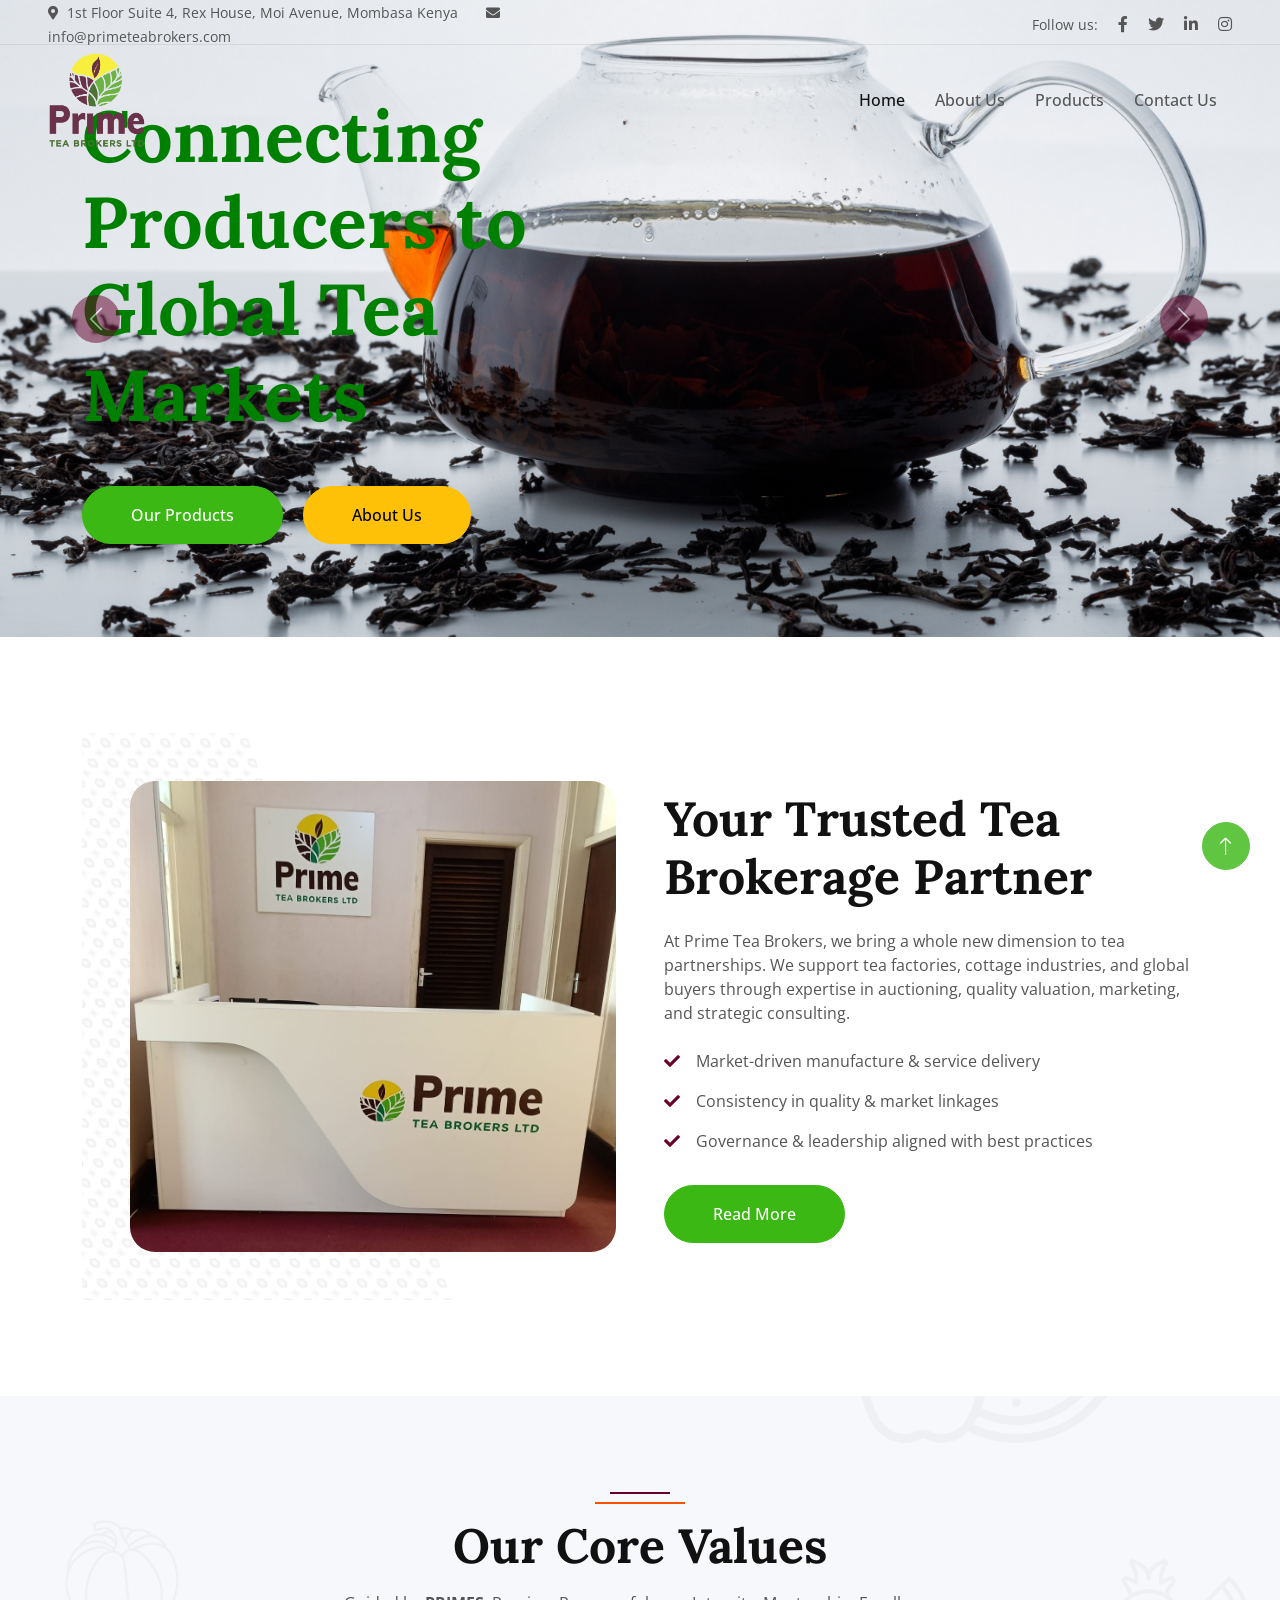
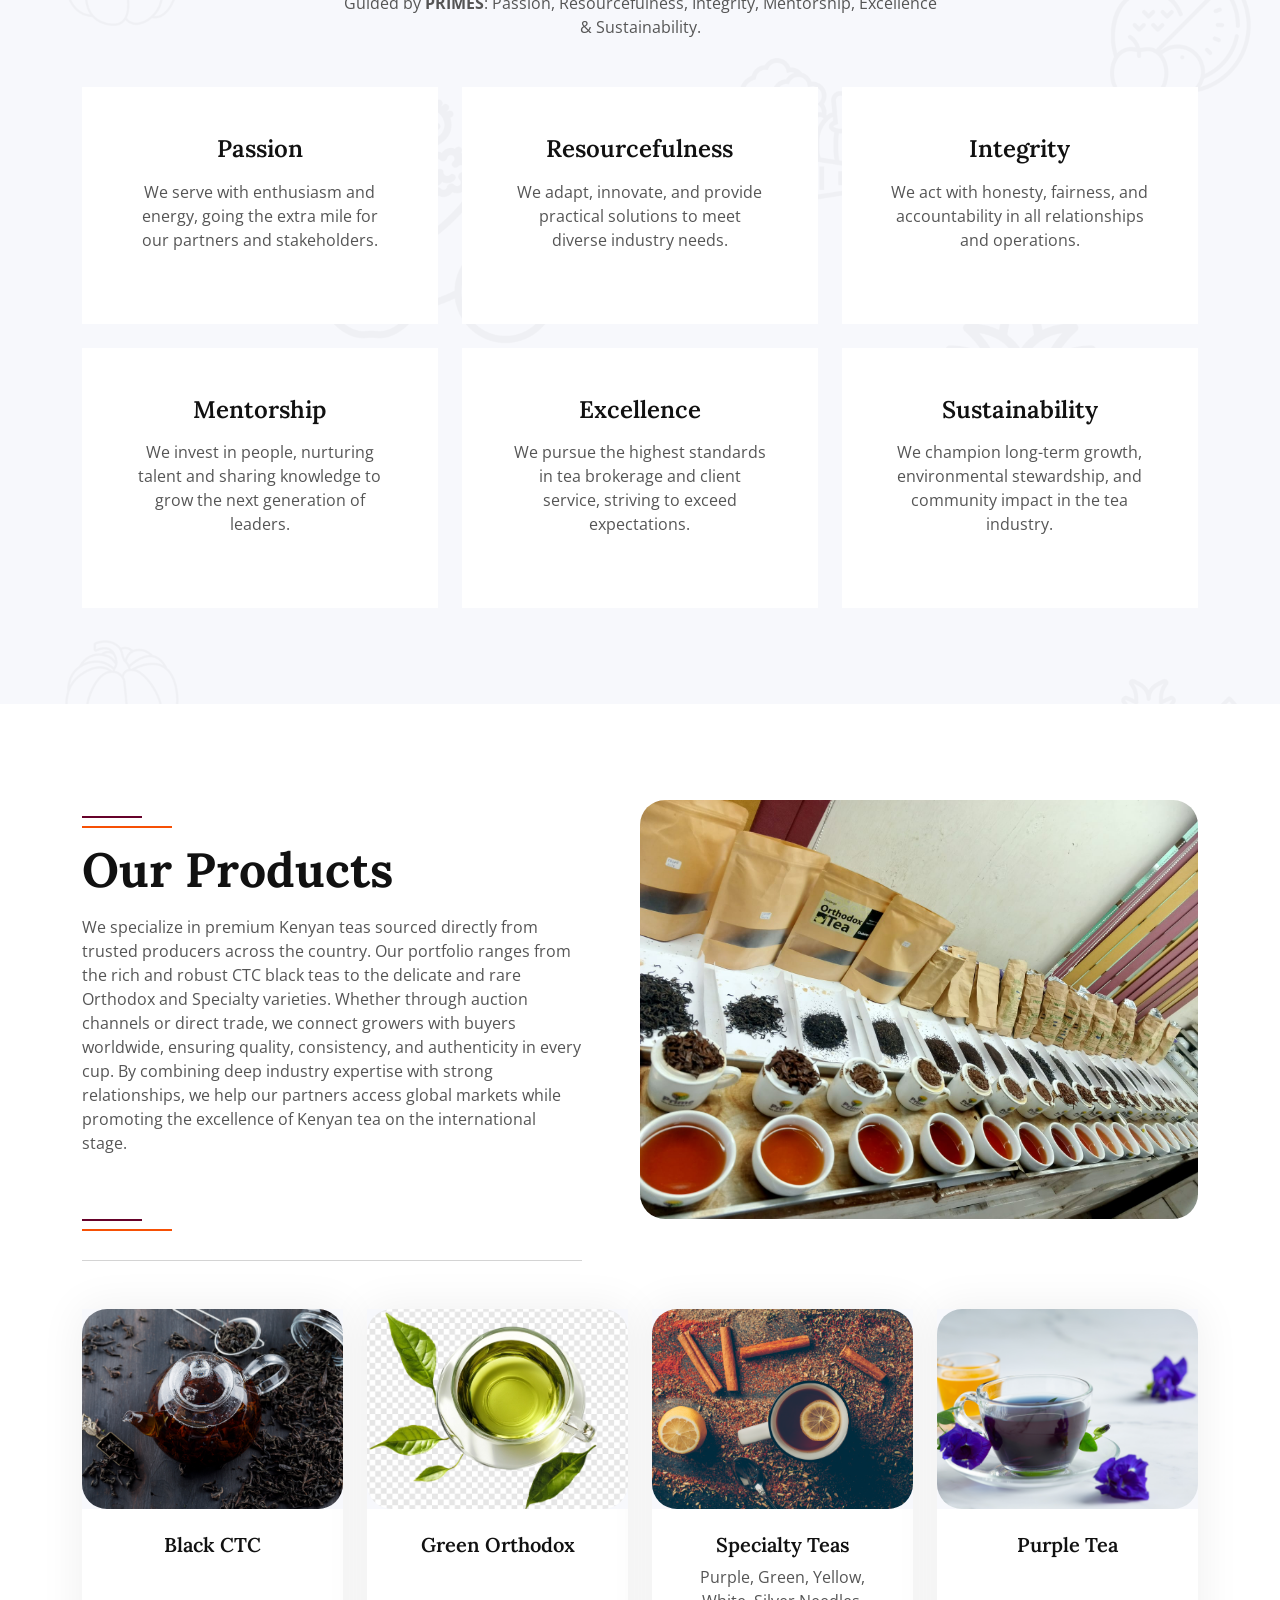
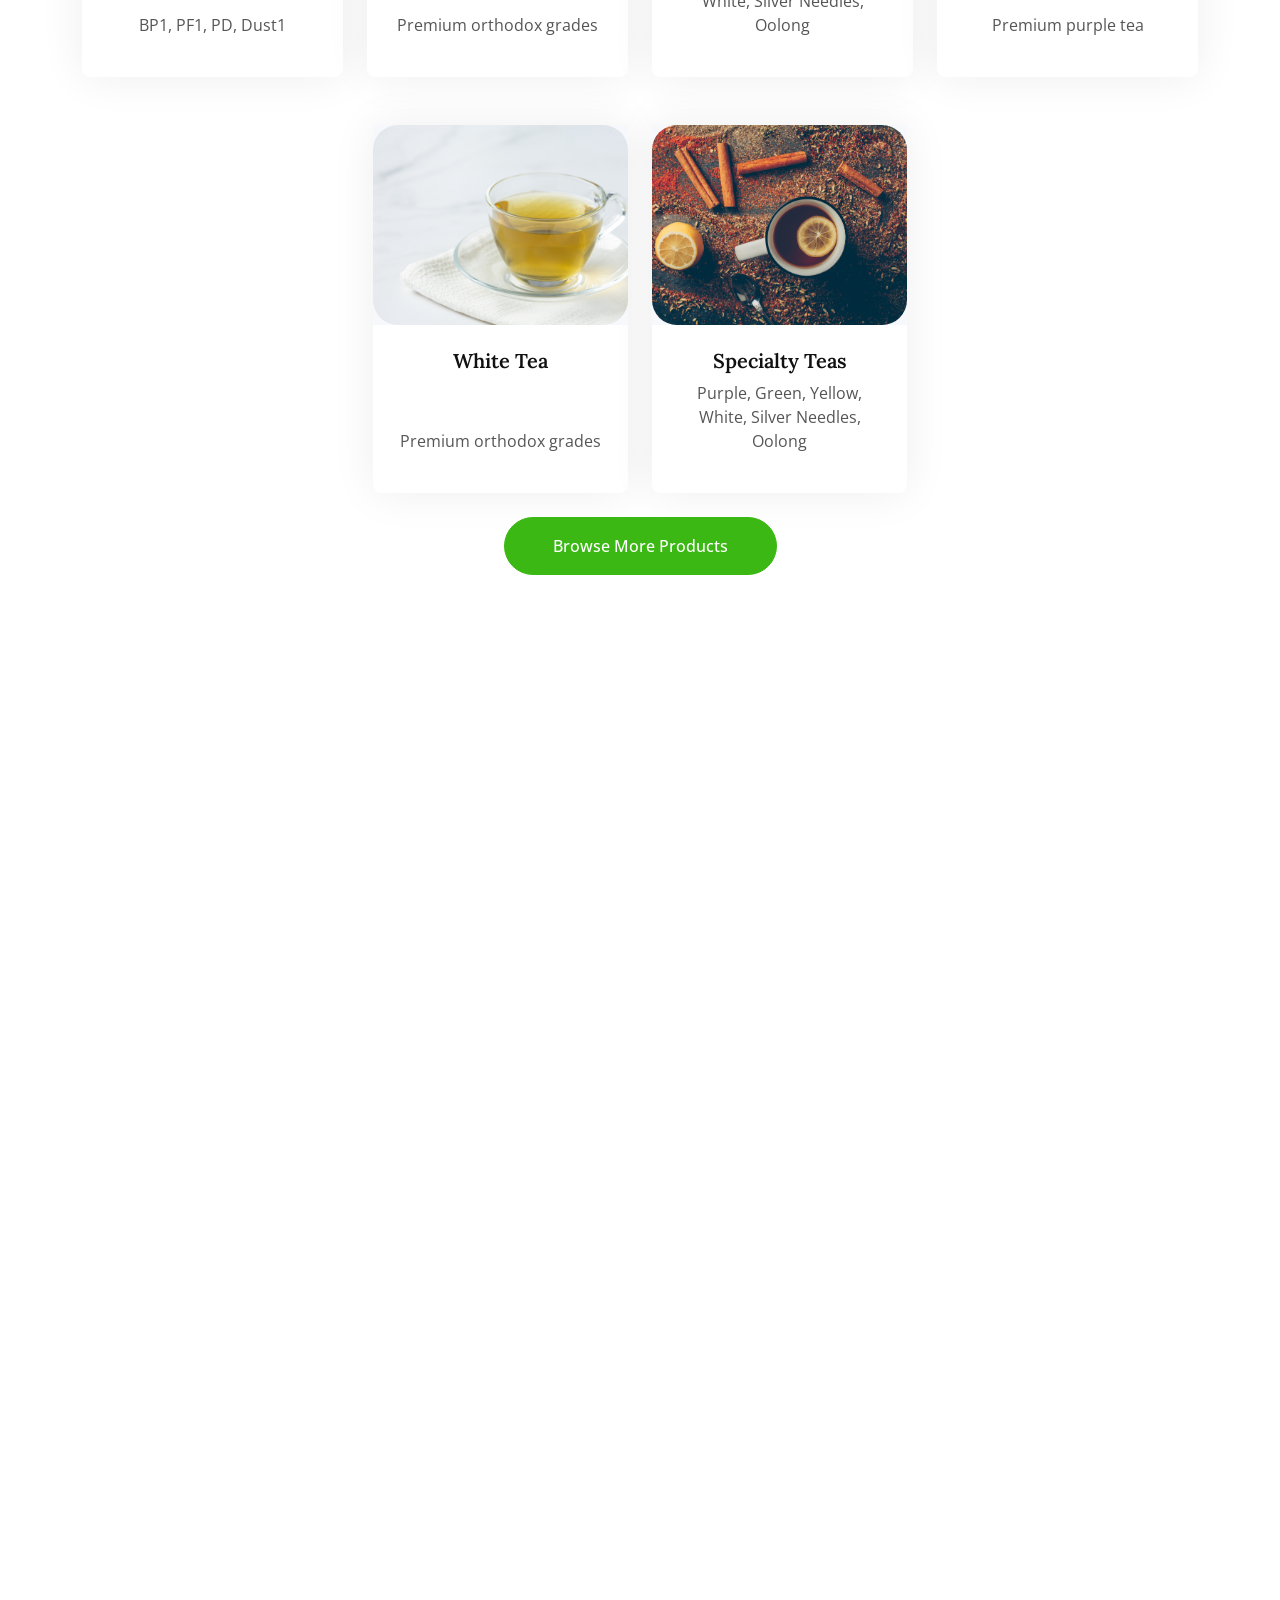
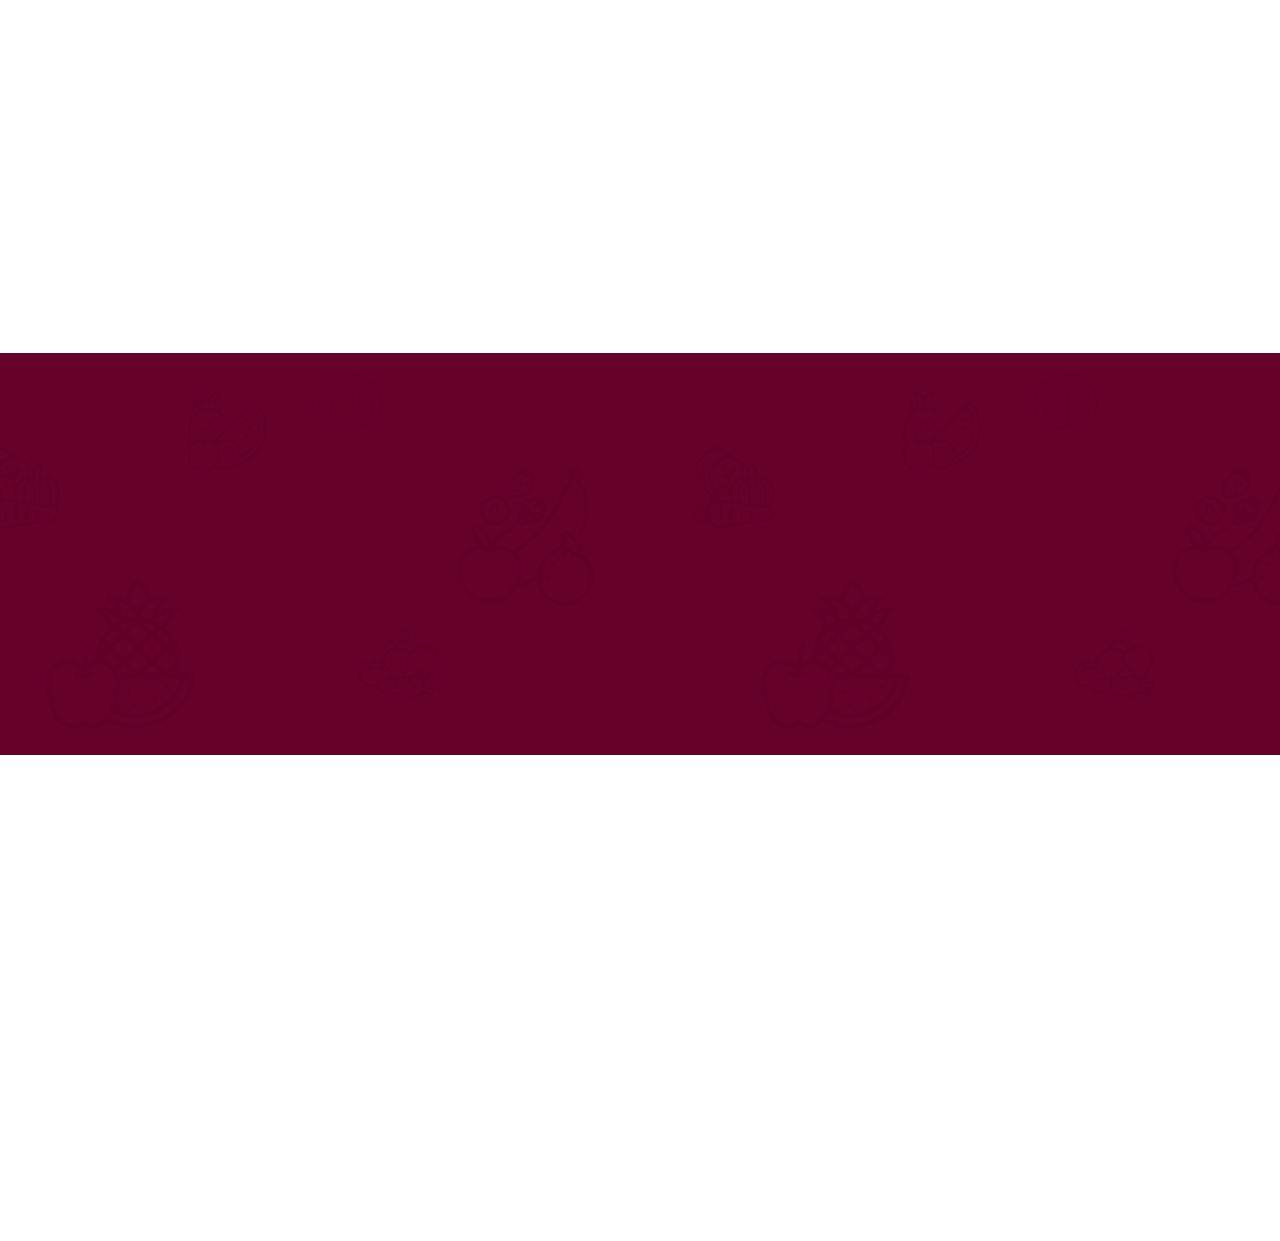
<file: index.html>
<!DOCTYPE html>
<html lang="en">

<head>
    <meta charset="utf-8">
    <title>Prime Tea Brokers Ltd</title>
    <meta content="width=device-width, initial-scale=1.0" name="viewport">
    <meta name="keywords" content="Prime Tea Brokers, Tea Brokerage, Specialty Tea, Kenya Tea, Mombasa Tea Auction">
    <meta name="description"
        content="Prime Tea Brokers Ltd – Exceptional & Innovative Tea Brokerage, Sales & Marketing Services for Black CTC, Orthodox & Specialty Teas.">

    <!-- Favicon -->
    <link href="img/favicon.ico" rel="icon">

    <!-- Google Web Fonts -->
    <link href="https://fonts.googleapis.com/css2?family=Open+Sans:wght@400;500&family=Lora:wght@600;700&display=swap"
        rel="stylesheet">

    <!-- Icon Font Stylesheet -->
    <link href="https://cdnjs.cloudflare.com/ajax/libs/font-awesome/5.10.0/css/all.min.css" rel="stylesheet">
    <link href="https://cdn.jsdelivr.net/npm/bootstrap-icons@1.4.1/font/bootstrap-icons.css" rel="stylesheet">

    <!-- Libraries Stylesheet -->
    <link href="lib/animate/animate.min.css" rel="stylesheet">
    <link href="lib/owlcarousel/assets/owl.carousel.min.css" rel="stylesheet">

    <!-- Bootstrap Stylesheet -->
    <link href="css/bootstrap.min.css" rel="stylesheet">

    <!-- Template Stylesheet -->
    <link href="css/style.css" rel="stylesheet">
</head>

<body>
    <!-- Spinner -->
    <div id="spinner"
        class="show bg-white position-fixed translate-middle w-100 vh-100 top-50 start-50 d-flex align-items-center justify-content-center">
        <div class="spinner-border text-primary" role="status"></div>
    </div>

    <!-- Top Bar -->
    <div class="container-fluid fixed-top px-0 wow fadeIn" data-wow-delay="0.1s">
        <div class="top-bar row gx-0 align-items-center d-none d-lg-flex">
            <div class="col-lg-6 px-5 text-start">
                <small><i class="fa fa-map-marker-alt me-2"></i>1st Floor Suite 4, Rex House, Moi Avenue, Mombasa
                    Kenya</small>
                <small class="ms-4"><i class="fa fa-envelope me-2"></i>info@primeteabrokers.com</small>
            </div>
            <div class="col-lg-6 px-5 text-end">
                <small>Follow us:</small>
                <a class="text-body ms-3" href="#"><i class="fab fa-facebook-f"></i></a>
                <a class="text-body ms-3" href="#"><i class="fab fa-twitter"></i></a>
                <a class="text-body ms-3" href="#"><i class="fab fa-linkedin-in"></i></a>
                <a class="text-body ms-3" href="#"><i class="fab fa-instagram"></i></a>
            </div>
        </div>

        <!-- Navbar -->
        <nav class="navbar navbar-expand-lg navbar-light py-lg-0 px-lg-5 wow fadeIn" data-wow-delay="0.1s">
            <a href="index.html" class="navbar-brand ms-4 ms-lg-0">
                <img src="img/Prime Logo.png" alt="PrimeTea Logo" class="img-fluid" style="height: 100px;">
            </a>
            <button type="button" class="navbar-toggler me-4" data-bs-toggle="collapse"
                data-bs-target="#navbarCollapse">
                <span class="navbar-toggler-icon"></span>
            </button>
            <div class="collapse navbar-collapse" id="navbarCollapse">
                <div class="navbar-nav ms-auto p-4 p-lg-0">
                    <a href="index.html" class="nav-item nav-link active">Home</a>
                    <a href="about.html" class="nav-item nav-link">About Us</a>
                    <a href="product.html" class="nav-item nav-link">Products</a>
                    <a href="contact.html" class="nav-item nav-link">Contact Us</a>
                </div>
            </div>
        </nav>
    </div>

    <!-- Carousel -->
    <div class="container-fluid p-0 mb-5 wow fadeIn" data-wow-delay="0.1s">
        <div id="header-carousel" class="carousel slide" data-bs-ride="carousel">
            <div class="carousel-inner">
                <div class="carousel-item active">
                    <img class="w-100" src="img/carousel-1.jpg?v=2" alt="Image">
                    <div class="carousel-caption">
                        <div class="container">
                            <div class="row justify-content-start">
                                <div class="col-lg-7">
                                    <h1 class="display-2 mb-5 animated slideInDown" style="color: green">Connecting
                                        Producers to Global Tea
                                        Markets</h1>
                                    <a href="product.html" class="btn btn-primary rounded-pill py-sm-3 px-sm-5">Our
                                        Products</a>
                                    <a href="about.html"
                                        class="btn btn-secondary custom-yellow rounded-pill py-sm-3 px-sm-5 ms-3">
                                        About Us
                                    </a>

                                </div>
                            </div>
                        </div>
                    </div>
                </div>
                <div class="carousel-item">
                    <img class="w-100" src="img/carousel-2.jpg?v=2" alt="Image">
                    <div class="carousel-caption">
                        <div class="container">
                            <div class="row justify-content-start">
                                <div class="col-lg-7">
                                    <h1 class="display-2 mb-5 animated slideInDown">Ethical & Innovative Tea Brokerage
                                        Services</h1>

                                    <a href="contact.html"
                                        class="btn btn-secondary rounded-pill py-sm-3 px-sm-5 ms-3">Contact Us</a>
                                </div>
                            </div>
                        </div>
                    </div>
                </div>
            </div>
            <button class="carousel-control-prev" type="button" data-bs-target="#header-carousel" data-bs-slide="prev">
                <span class="carousel-control-prev-icon" aria-hidden="true"></span>
                <span class="visually-hidden">Previous</span>
            </button>
            <button class="carousel-control-next" type="button" data-bs-target="#header-carousel" data-bs-slide="next">
                <span class="carousel-control-next-icon" aria-hidden="true"></span>
                <span class="visually-hidden">Next</span>
            </button>
        </div>
    </div>

    <!-- About -->
    <div class="container-xxl py-5">
        <div class="container">
            <div class="row g-5 align-items-center">
                <div class="col-lg-6 wow fadeIn" data-wow-delay="0.1s">
                    <div class="about-img position-relative overflow-hidden p-5 pe-0">
                        <img class="img-fluid w-100" src="img/about.jpg?v=2" alt="About Prime Tea Brokers"
                            style="border-radius: 25px;">
                    </div>
                </div>
                <div class="col-lg-6 wow fadeIn" data-wow-delay="0.5s">
                    <h1 class="display-5 mb-4">Your Trusted Tea Brokerage Partner</h1>
                    <p class="mb-4">At Prime Tea Brokers, we bring a whole new dimension to tea partnerships. We support
                        tea factories, cottage industries, and global buyers through expertise in auctioning, quality
                        valuation, marketing, and strategic consulting.</p>
                    <p><i class="fa fa-check text-primary me-3"></i>Market-driven manufacture & service delivery</p>
                    <p><i class="fa fa-check text-primary me-3"></i>Consistency in quality & market linkages</p>
                    <p><i class="fa fa-check text-primary me-3"></i>Governance & leadership aligned with best practices
                    </p>
                    <a class="btn btn-primary rounded-pill py-3 px-5 mt-3" href="about.html">Read More</a>
                </div>
            </div>
        </div>
    </div>

    <!-- Features -->
    <div class="container-fluid bg-light bg-icon my-5 py-6">
        <div class="container">
            <div class="section-header text-center mx-auto mb-5 wow fadeInUp" data-wow-delay="0.1s"
                style="max-width: 600px;">
                <h1 class="display-5 mb-3">Our Core Values</h1>
                <p>Guided by <strong>PRIMES</strong>: Passion, Resourcefulness, Integrity, Mentorship, Excellence &
                    Sustainability.</p>
            </div>
            <div class="row g-4">
                <!-- Passion -->
                <div class="col-lg-4 col-md-6 wow fadeInUp" data-wow-delay="0.1s">
                    <div class="bg-white text-center h-100 p-4 p-xl-5">
                        <h4 class="mb-3">Passion</h4>
                        <p class="mb-4">We serve with enthusiasm and energy, going the extra mile for our partners and
                            stakeholders.</p>
                    </div>
                </div>

                <!-- Resourcefulness -->
                <div class="col-lg-4 col-md-6 wow fadeInUp" data-wow-delay="0.2s">
                    <div class="bg-white text-center h-100 p-4 p-xl-5">
                        <h4 class="mb-3">Resourcefulness</h4>
                        <p class="mb-4">We adapt, innovate, and provide practical solutions to meet diverse industry
                            needs.</p>
                    </div>
                </div>

                <!-- Integrity -->
                <div class="col-lg-4 col-md-6 wow fadeInUp" data-wow-delay="0.3s">
                    <div class="bg-white text-center h-100 p-4 p-xl-5">
                        <h4 class="mb-3">Integrity</h4>
                        <p class="mb-4">We act with honesty, fairness, and accountability in all relationships and
                            operations.</p>
                    </div>
                </div>

                <!-- Mentorship -->
                <div class="col-lg-4 col-md-6 wow fadeInUp" data-wow-delay="0.4s">
                    <div class="bg-white text-center h-100 p-4 p-xl-5">
                        <h4 class="mb-3">Mentorship</h4>
                        <p class="mb-4">We invest in people, nurturing talent and sharing knowledge to grow the next
                            generation of leaders.</p>
                    </div>
                </div>

                <!-- Excellence -->
                <div class="col-lg-4 col-md-6 wow fadeInUp" data-wow-delay="0.5s">
                    <div class="bg-white text-center h-100 p-4 p-xl-5">
                        <h4 class="mb-3">Excellence</h4>
                        <p class="mb-4">We pursue the highest standards in tea brokerage and client service, striving to
                            exceed expectations.</p>
                    </div>
                </div>

                <!-- Sustainability -->
                <div class="col-lg-4 col-md-6 wow fadeInUp" data-wow-delay="0.6s">
                    <div class="bg-white text-center h-100 p-4 p-xl-5">
                        <h4 class="mb-3">Sustainability</h4>
                        <p class="mb-4">We champion long-term growth, environmental stewardship, and community impact in
                            the tea industry.</p>
                    </div>
                </div>
            </div>
        </div>
    </div>


    <!-- Products -->
    <div class="container-xxl py-5" id="products">
        <div class="container">
            <div class="row g-0 align-items-center">
                <!-- Left Content -->
                <div class="col-lg-6">
                    <div class="section-header text-start mb-5 wow fadeInUp" data-wow-delay="0.1s"
                        style="max-width: 500px;">
                        <h1 class="display-5 mb-3">Our Products</h1>
                        <p>
                            We specialize in premium Kenyan teas sourced directly from trusted producers across the
                            country.
                            Our portfolio ranges from the rich and robust CTC black teas to the delicate and rare
                            Orthodox
                            and Specialty varieties. Whether through auction channels or direct trade, we connect
                            growers
                            with buyers worldwide, ensuring quality, consistency, and authenticity in every cup.
                            By combining deep industry expertise with strong relationships, we help our partners access
                            global markets while promoting the excellence of Kenyan tea on the international stage.
                        </p>

                    </div>
                </div>

                <!-- Right Full Image -->
                <div class="col-lg-6">
                    <div class="wow fadeInUp" data-wow-delay="0.3s">
                        <img src="img/orthodox-table.jpg?v=2" class="img-fluid w-100 h-100 object-fit-cover"
                            style="border-radius: 25px;" alt="Orthodox Tea Varieties">
                    </div>
                </div>
            </div>

            <div class="row g-0 gx-5 align-items-end">
                <div class="col-lg-6">
                    <div class="section-header text-start mb-5 wow fadeInUp" data-wow-delay="0.1s"
                        style="max-width: 500px;">
                        <hr>
                    </div>
                </div>
            </div>

            <div class="row g-4 justify-content-center">
                <div class="col-xl-3 col-lg-4 col-md-6 wow fadeInUp" data-wow-delay="0.1s">
                    <div class="product-item">
                        <div class="position-relative bg-light overflow-hidden">
                            <img class="img-fluid w-100" src="img/product-1.jpg?v=2" alt="" style="border-radius: 25px;"
                                style="border-radius: 25px;">
                        </div>
                        <div class="text-center p-4">
                            <a class="d-block h5 mb-2" href="">Black CTC</a>
                            <p>BP1, PF1, PD, Dust1</p>
                        </div>
                    </div>
                </div>
                <div class="col-xl-3 col-lg-4 col-md-6 wow fadeInUp" data-wow-delay="0.3s">
                    <div class="product-item">
                        <div class="position-relative bg-light overflow-hidden">
                            <img class="img-fluid w-100" src="img/product-2.jpg?v=2" alt=""
                                style="border-radius: 25px;">
                        </div>
                        <div class="text-center p-4">
                            <a class="d-block h5 mb-2" href="">Green Orthodox</a>
                            <p>Premium orthodox grades</p>
                        </div>
                    </div>
                </div>
                <div class="col-xl-3 col-lg-4 col-md-6 wow fadeInUp" data-wow-delay="0.5s">
                    <div class="product-item">
                        <div class="position-relative bg-light overflow-hidden">
                            <img class="img-fluid w-100" src="img/product-3.jpg?v=2" alt=""
                                style="border-radius: 25px;">
                        </div>
                        <div class="text-center p-4">
                            <a class="d-block h5 mb-2" href="">Specialty Teas</a>
                            <p>Purple, Green, Yellow, White, Silver Needles, Oolong</p>
                        </div>
                    </div>
                </div>
                <div class="col-xl-3 col-lg-4 col-md-6 wow fadeInUp" data-wow-delay="0.1s">
                    <div class="product-item">
                        <div class="position-relative bg-light overflow-hidden">
                            <img class="img-fluid w-100" src="img/cup-butterfly-pea-flower-tea-with-honey-table.jpg?v=2"
                                alt="" style="border-radius: 25px;">
                        </div>
                        <div class="text-center p-4">
                            <a class="d-block h5 mb-2" href="">Purple Tea</a>
                            <p>Premium purple tea</p>
                        </div>
                    </div>
                </div>
                <div class="row g-4 justify-content-center">

                    <div class="col-xl-3 col-lg-4 col-md-6 wow fadeInUp" data-wow-delay="0.3s">
                        <div class="product-item">
                            <div class="position-relative bg-light overflow-hidden">
                                <img class="img-fluid w-100" src="img/white-tea.jpg?v=2" alt=""
                                    style="border-radius: 25px;">
                            </div>
                            <div class="text-center p-4">
                                <a class="d-block h5 mb-2" href="">White Tea</a>
                                <p>Premium orthodox grades</p>
                            </div>
                        </div>
                    </div>
                    <div class="col-xl-3 col-lg-4 col-md-6 wow fadeInUp" data-wow-delay="0.5s">
                        <div class="product-item">
                            <div class="position-relative bg-light overflow-hidden">
                                <img class="img-fluid w-100" src="img/product-3.jpg?v=2" alt=""
                                    style="border-radius: 25px;">
                            </div>
                            <div class="text-center p-4">
                                <a class="d-block h5 mb-2" href="">Specialty Teas</a>
                                <p>Purple, Green, Yellow, White, Silver Needles, Oolong</p>
                            </div>
                        </div>
                    </div>
                    <div class="col-12 text-center">
                        <a class="btn btn-primary rounded-pill py-3 px-5" href="product.html">Browse More
                            Products</a>
                    </div>
                </div>
            </div>

        </div>
    </div>
    <!-- Management Profiles Start -->
    <div class="container-xxl py-6">
        <div class="container">
            <div class="section-header text-center mx-auto mb-5 wow fadeInUp" data-wow-delay="0.1s"
                style="max-width: 600px;">
                <h1 class="display-5 mb-3">Management Profiles</h1>
                <p>Our management team brings together decades of experience in tea brokerage, auction operations,
                    specialty teas, finance, and client relations — ensuring excellence at every stage of the tea trade.
                </p>
            </div>
            <div class="row g-4">

                <!-- Managing Director -->
                <div class="col-lg-6 wow fadeInUp" data-wow-delay="0.1s">
                    <div class="bg-light p-4 h-100 rounded">
                        <h5 class="text-primary mb-3">Managing Director</h5>
                        <p>A seasoned tea management professional with over 22 years in Kenya’s tea sector. Experienced
                            in tea tasting, judging, factory management, HR services, governance, and marketing. Expert
                            in Black CTC, Orthodox, and Specialty Teas including Purple, Yellow, Green, White, Silver
                            Needles, and Oolong.</p>
                    </div>
                </div>

                <!-- Operations Manager -->
                <div class="col-lg-6 wow fadeInUp" data-wow-delay="0.3s">
                    <div class="bg-light p-4 h-100 rounded">
                        <h5 class="text-primary mb-3">Operations Manager</h5>
                        <p>Brings over a decade of experience across tea production and auction operations. Oversees
                            end-to-end auction activities, stakeholder engagement, and ensures value delivery to
                            producers, buyers, warehouses, and industry partners.</p>
                    </div>
                </div>

                <!-- Tea Executive (Black CTC) -->
                <div class="col-lg-6 wow fadeInUp" data-wow-delay="0.5s">
                    <div class="bg-light p-4 h-100 rounded">
                        <h5 class="text-primary mb-3">Tea Executive – Black CTC</h5>
                        <p>Over 18 years in the Mombasa tea trade. Specializes in auction operations, catalogue closing,
                            tea tasting, reporting, marketing, buyer relations, and warehouse coordination.</p>
                    </div>
                </div>

                <!-- Accountant -->
                <div class="col-lg-6 wow fadeInUp" data-wow-delay="0.7s">
                    <div class="bg-light p-4 h-100 rounded">
                        <h5 class="text-primary mb-3">Accountant</h5>
                        <p>CPA-qualified accountant with extensive experience in finance and accounting within the tea
                            and beverage sectors. Oversees accounts, reconciliations, catalogue access, and financial
                            reporting while supporting buyer and warehouse relations.</p>
                    </div>
                </div>

                <!-- Tea Executive (Orthodox & Specialty Tea) -->
                <div class="col-lg-6 wow fadeInUp" data-wow-delay="0.9s">
                    <div class="bg-light p-4 h-100 rounded">
                        <h5 class="text-primary mb-3">Tea Executive – Orthodox & Specialty Tea</h5>
                        <p>Focuses on Orthodox and Specialty tea segments. Provides technical and market expertise to
                            producers and buyers, while supporting regular Black CTC auction activities. Skilled in data
                            analysis, reporting, and specialty tea marketing.</p>
                    </div>
                </div>

                <!-- Tea Exec Assistant/Docs -->
                <div class="col-lg-6 wow fadeInUp" data-wow-delay="1.1s">
                    <div class="bg-light p-4 h-100 rounded">
                        <h5 class="text-primary mb-3">Tea Executive Assistant / Documentation</h5>
                        <p>Supports auction operations with catalogue preparation, documentation, iTTS access, tea
                            tasting reports, and smooth coordination between producers, buyers, and warehouses.</p>
                    </div>
                </div>

                <!-- Supervisor Tea Tasting -->
                <div class="col-lg-6 wow fadeInUp" data-wow-delay="1.3s">
                    <div class="bg-light p-4 h-100 rounded">
                        <h5 class="text-primary mb-3">Supervisor – Tea Tasting, Sampling & Distribution</h5>
                        <p>Expert in tea sampling, brewing, and liquoring. Manages tasting sessions, distribution of
                            producer samples, and ensures timely coordination with buyers and warehouses.</p>
                    </div>
                </div>

            </div>
        </div>
    </div>
    <!-- Management Profiles End --> <!-- Firm Visit / Vision & Mission -->
    <div class="container-fluid bg-primary bg-icon mt-5 py-6">
        <div class="container">
            <div class="row g-5 align-items-center">
                <div class="col-md-7 wow fadeIn" data-wow-delay="0.1s">
                    <h1 class="display-5 text-white mb-3">Our Vision & Mission</h1>
                    <p class="text-white mb-0"><strong>Vision:</strong> To be the exceptional & innovative service
                        provider, connecting producers of high-quality Black CTC, Orthodox & Specialty Teas to
                        global
                        markets.</p>
                    <p class="text-white mb-0 mt-3"><strong>Mission:</strong> To provide sustainable & profitable
                        market
                        linkages, promote premium prices for producers, and deliver value to buyers through ethical
                        and
                        innovative brokerage services.</p>
                </div>
                <div class="col-md-5 text-md-end wow fadeIn" data-wow-delay="0.5s">
                    <a class="btn btn-lg btn-secondary rounded-pill py-3 px-5" href="about.html">Learn More</a>
                </div>
            </div>
        </div>
    </div>

    <!-- Footer -->
    <div class="container-fluid bg-dark footer mt-5 pt-5 wow fadeIn" data-wow-delay="0.1s">
        <div class="container py-5">
            <div class="row g-5">
                <div class="col-lg-3 col-md-6">

                    <a href="index.html" class="navbar-brand ms-4 ms-lg-0">
                        <img src="img/Prime Logo.png" alt="PrimeTea Logo" class="img-fluid" style="height: 100px;">
                    </a>
                    <p>Exceptional & Innovative Tea Brokerage Services.</p>
                    <div class="d-flex pt-2">
                        <a class="btn btn-square btn-outline-light rounded-circle me-1" href="#"><i
                                class="fab fa-twitter"></i></a>
                        <a class="btn btn-square btn-outline-light rounded-circle me-1" href="#"><i
                                class="fab fa-facebook-f"></i></a>
                        <a class="btn btn-square btn-outline-light rounded-circle me-1" href="#"><i
                                class="fab fa-youtube"></i></a>
                        <a class="btn btn-square btn-outline-light rounded-circle me-0" href="#"><i
                                class="fab fa-linkedin-in"></i></a>
                    </div>
                </div>
                <div class="col-lg-3 col-md-6">
                    <h4 class="text-light mb-4">Address</h4>
                    <p><i class="fa fa-map-marker-alt me-3"></i>1st Floor Suite 4, Rex House, Moi Avenue, Mombasa
                    </p>
                    <p><i class="fa fa-phone-alt me-3"></i>+254 114 591 868</p>

                    <p><i class="fa fa-envelope me-3"></i>P. O. Box 83070 MOMBASA 80100</p>
                </div>
                <div class="col-lg-3 col-md-6">
                    <h4 class="text-light mb-4">Quick Links</h4>
                    <a class="btn btn-link" href="about.html">About Us</a>
                    <a class="btn btn-link" href="product.html">Products</a>
                    <a class="btn btn-link" href="contact.html">Contact Us</a>
                </div>
                <div class="col-lg-3 col-md-6">
                    <h4 class="text-light mb-4">Newsletter</h4>
                    <p>Stay updated with Prime Tea news & market insights.</p>
                    <div class="position-relative mx-auto" style="max-width: 400px;">
                        <input class="form-control bg-transparent w-100 py-3 ps-4 pe-5" type="text"
                            placeholder="Your email">
                        <button type="button"
                            class="btn btn-primary py-2 position-absolute top-0 end-0 mt-2 me-2">SignUp</button>
                    </div>
                </div>
            </div>
        </div>
        <div class="container-fluid copyright">
            <div class="container">
                <div class="row">
                    <div class="col-md-6 text-center text-md-start mb-3 mb-md-0">
                        &copy; <a href="#">Prime Tea Brokers Ltd</a>, All Rights Reserved.
                    </div>
                    <div class="col-md-6 text-center text-md-end">
                        Designed By <a href="https://www.syknown.tech">Syknown Technologies</a>
                    </div>
                </div>
            </div>
        </div>
    </div>

    <!-- Back to Top -->
    <a href="#" class="btn btn-lg btn-primary btn-lg-square rounded-circle back-to-top"><i
            class="bi bi-arrow-up"></i></a>

    <!-- JS Libraries -->
    <script src="https://code.jquery.com/jquery-3.4.1.min.js"></script>
    <script src="https://cdn.jsdelivr.net/npm/bootstrap@5.0.0/dist/js/bootstrap.bundle.min.js"></script>
    <script src="lib/wow/wow.min.js"></script>
    <script src="lib/easing/easing.min.js"></script>
    <script src="lib/waypoints/waypoints.min.js"></script>
    <script src="lib/owlcarousel/owl.carousel.min.js"></script>
    <script src="js/main.js"></script>
</body>

</html>
</file>
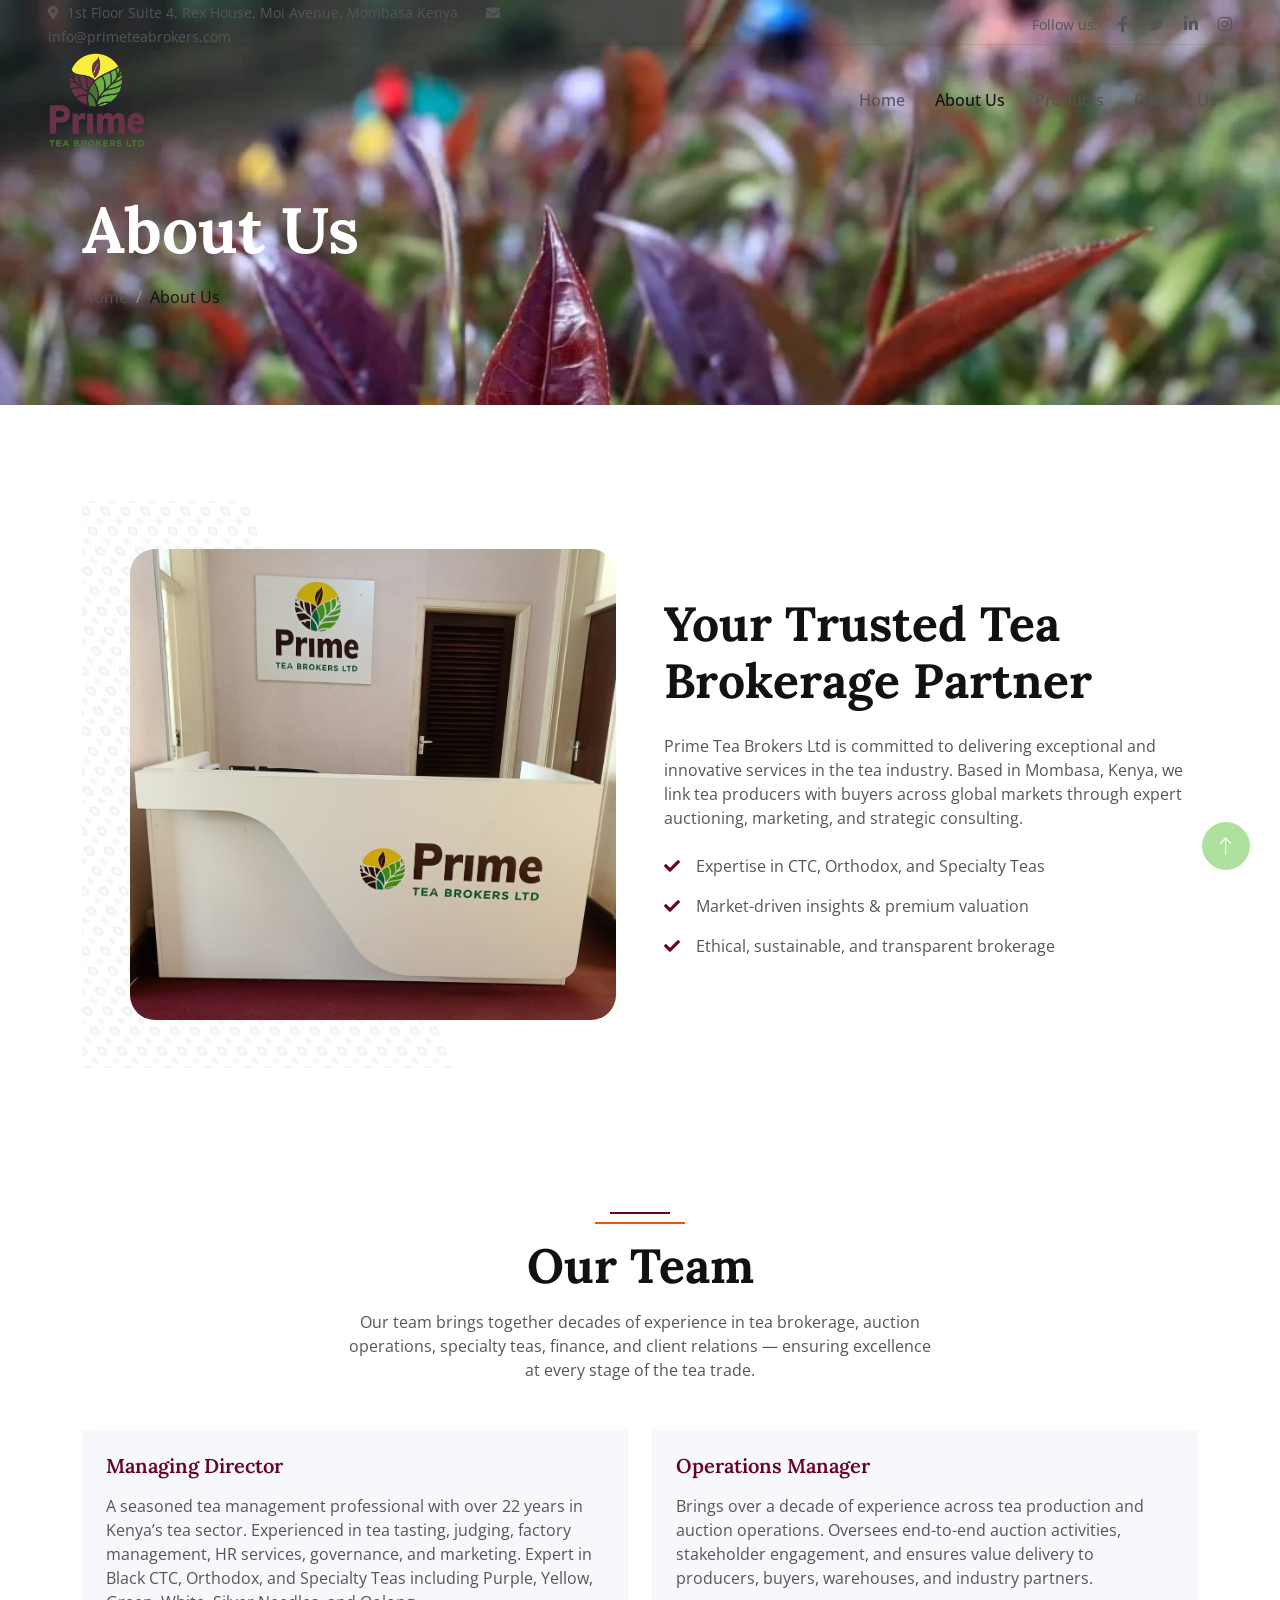
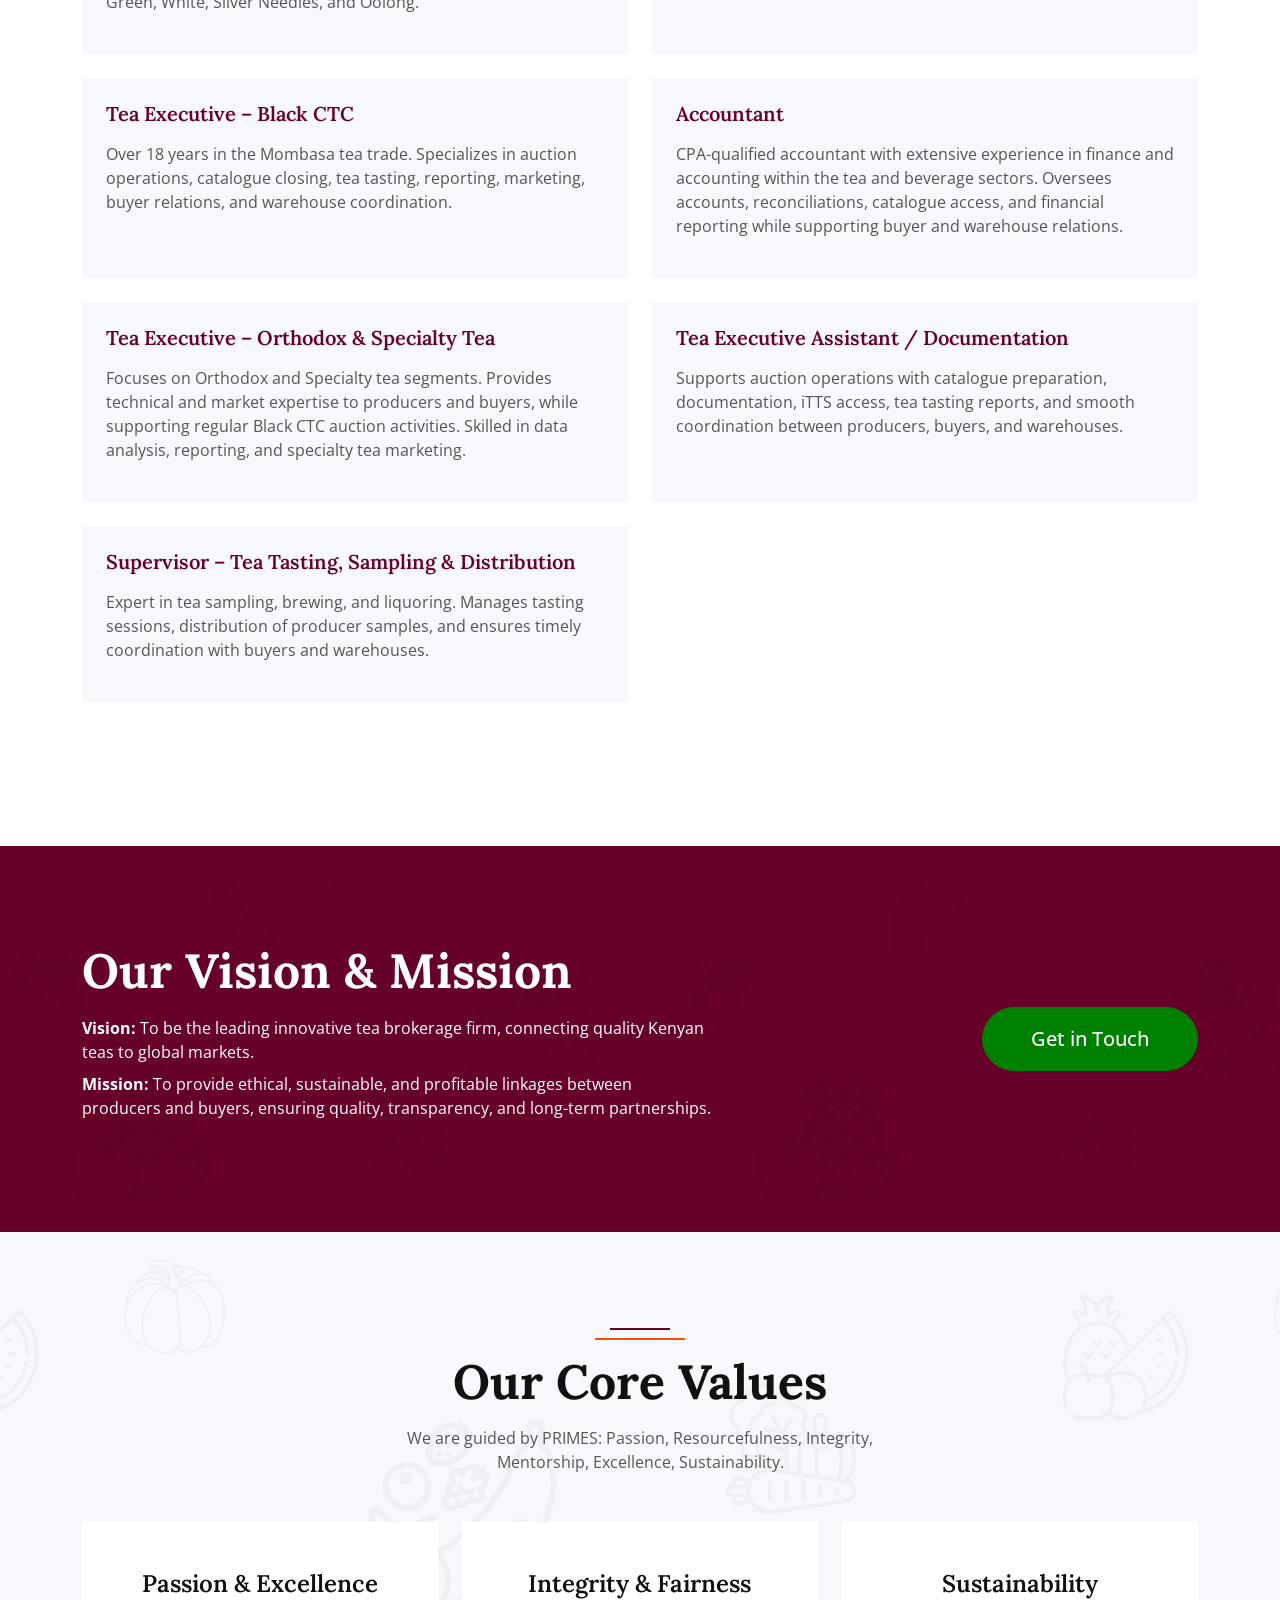
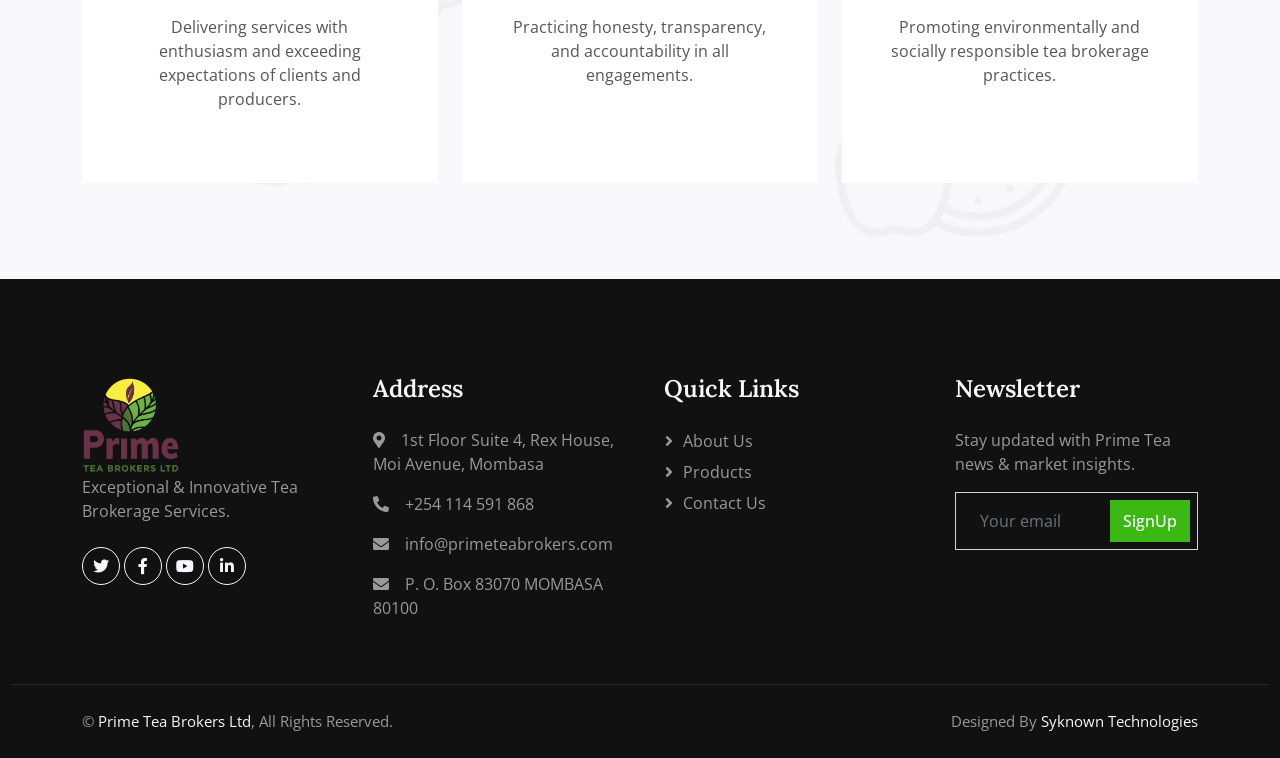
<file: about.html>
<!DOCTYPE html>
<html lang="en">

<head>
    <meta charset="utf-8">
    <title>About Us | Prime Tea Brokers Ltd</title>
    <meta content="width=device-width, initial-scale=1.0" name="viewport">
    <meta content="Prime Tea Brokers, Mombasa Tea Auction, Tea Brokerage, Kenyan Tea, Specialty Tea, Orthodox Tea"
        name="keywords">
    <meta
        content="Prime Tea Brokers Ltd – Connecting producers of premium Kenyan Black CTC, Orthodox, and Specialty teas with global buyers through ethical and innovative brokerage services."
        name="description">

    <!-- Favicon -->
    <link href="img/favicon.ico" rel="icon">

    <!-- Google Fonts -->
    <link href="https://fonts.googleapis.com/css2?family=Open+Sans:wght@400;500&family=Lora:wght@600;700&display=swap"
        rel="stylesheet">

    <!-- Icon Fonts -->
    <link href="https://cdnjs.cloudflare.com/ajax/libs/font-awesome/5.10.0/css/all.min.css" rel="stylesheet">
    <link href="https://cdn.jsdelivr.net/npm/bootstrap-icons@1.4.1/font/bootstrap-icons.css" rel="stylesheet">

    <!-- Libraries -->
    <link href="lib/animate/animate.min.css" rel="stylesheet">
    <link href="lib/owlcarousel/assets/owl.carousel.min.css" rel="stylesheet">

    <!-- Bootstrap & Custom CSS -->
    <link href="css/bootstrap.min.css" rel="stylesheet">
    <link href="css/style.css" rel="stylesheet">
</head>

<body>
    <!-- Spinner -->
    <div id="spinner"
        class="show bg-white position-fixed translate-middle w-100 vh-100 top-50 start-50 d-flex align-items-center justify-content-center">
        <div class="spinner-border text-primary" role="status"></div>
    </div>

    <!-- Navbar -->
    <div class="container-fluid fixed-top px-0 wow fadeIn" data-wow-delay="0.1s">
        <div class="top-bar row gx-0 align-items-center d-none d-lg-flex">
            <div class="col-lg-6 px-5 text-start">
                <small><i class="fa fa-map-marker-alt me-2"></i>1st Floor Suite 4, Rex House, Moi Avenue, Mombasa
                    Kenya</small>
                <small class="ms-4"><i class="fa fa-envelope me-2"></i>info@primeteabrokers.com</small>
            </div>
            <div class="col-lg-6 px-5 text-end">
                <small>Follow us:</small>
                <a class="text-body ms-3" href="#"><i class="fab fa-facebook-f"></i></a>
                <a class="text-body ms-3" href="#"><i class="fab fa-twitter"></i></a>
                <a class="text-body ms-3" href="#"><i class="fab fa-linkedin-in"></i></a>
                <a class="text-body ms-3" href="#"><i class="fab fa-instagram"></i></a>
            </div>
        </div>

        <nav class="navbar navbar-expand-lg navbar-light py-lg-0 px-lg-5 wow fadeIn" data-wow-delay="0.1s">
            <a href="index.html" class="navbar-brand ms-4 ms-lg-0">
                <img src="img/Prime Logo.png" alt="PrimeTea Logo" class="img-fluid" style="height: 100px;">
            </a>
            <button class="navbar-toggler me-4" type="button" data-bs-toggle="collapse"
                data-bs-target="#navbarCollapse">
                <span class="navbar-toggler-icon"></span>
            </button>
            <div class="collapse navbar-collapse" id="navbarCollapse">
                <div class="navbar-nav ms-auto p-4 p-lg-0">
                    <a href="index.html" class="nav-item nav-link">Home</a>
                    <a href="about.html" class="nav-item nav-link active">About Us</a>
                    <a href="product.html" class="nav-item nav-link">Products</a>
                    <a href="contact.html" class="nav-item nav-link">Contact Us</a>
                </div>
            </div>
        </nav>
    </div>

    <!-- Page Header -->
    <div class="container-fluid page-header mb-5 wow fadeIn" data-wow-delay="0.1s">
        <div class="container">
            <h1 class="display-3 mb-3 animated slideInDown" style="color: white">About Us</h1>
            <nav aria-label="breadcrumb animated slideInDown">
                <ol class="breadcrumb mb-0">
                    <li class="breadcrumb-item"><a class="text-body" href="index.html">Home</a></li>
                    <li class="breadcrumb-item text-dark active" aria-current="page">About Us</li>
                </ol>
            </nav>
        </div>
    </div>

    <!-- About -->
    <div class="container-xxl py-5">
        <div class="container">
            <div class="row g-5 align-items-center">
                <div class="col-lg-6 wow fadeIn" data-wow-delay="0.1s">
                    <div class="about-img position-relative overflow-hidden p-5 pe-0">
                        <img class="img-fluid w-100" src="img/about.jpg?v=2" alt="Prime Tea Brokers" style="border-radius: 25px;">
                    </div>
                </div>
                <div class="col-lg-6 wow fadeIn" data-wow-delay="0.5s">
                    <h1 class="display-5 mb-4">Your Trusted Tea Brokerage Partner</h1>
                    <p class="mb-4">
                        Prime Tea Brokers Ltd is committed to delivering exceptional and innovative services in the tea
                        industry.
                        Based in Mombasa, Kenya, we link tea producers with buyers across global markets through expert
                        auctioning,
                        marketing, and strategic consulting.
                    </p>
                    <p><i class="fa fa-check text-primary me-3"></i>Expertise in CTC, Orthodox, and Specialty Teas</p>
                    <p><i class="fa fa-check text-primary me-3"></i>Market-driven insights & premium valuation</p>
                    <p><i class="fa fa-check text-primary me-3"></i>Ethical, sustainable, and transparent brokerage</p>

                </div>
            </div>
        </div>
    </div>

    <div class="container-xxl py-6">
        <div class="container">
            <div class="section-header text-center mx-auto mb-5 wow fadeInUp" data-wow-delay="0.1s"
                style="max-width: 600px;">
                <h1 class="display-5 mb-3">Our Team</h1>
                <p>Our team brings together decades of experience in tea brokerage, auction operations,
                    specialty teas, finance, and client relations — ensuring excellence at every stage of the tea trade.
                </p>
            </div>
            <div class="row g-4">
                <div class="col-lg-6 wow fadeInUp" data-wow-delay="0.1s">
                    <div class="bg-light p-4 h-100 rounded">
                        <h5 class="text-primary mb-3">Managing Director</h5>
                        <p>A seasoned tea management professional with over 22 years in Kenya’s tea sector. Experienced
                            in tea tasting, judging, factory management, HR services, governance, and marketing. Expert
                            in Black CTC, Orthodox, and Specialty Teas including Purple, Yellow, Green, White, Silver
                            Needles, and Oolong.</p>
                    </div>
                </div>

                <!-- Operations Manager -->
                <div class="col-lg-6 wow fadeInUp" data-wow-delay="0.3s">
                    <div class="bg-light p-4 h-100 rounded">
                        <h5 class="text-primary mb-3">Operations Manager</h5>
                        <p>Brings over a decade of experience across tea production and auction operations. Oversees
                            end-to-end auction activities, stakeholder engagement, and ensures value delivery to
                            producers, buyers, warehouses, and industry partners.</p>
                    </div>
                </div>

                <!-- Tea Executive (Black CTC) -->
                <div class="col-lg-6 wow fadeInUp" data-wow-delay="0.5s">
                    <div class="bg-light p-4 h-100 rounded">
                        <h5 class="text-primary mb-3">Tea Executive – Black CTC</h5>
                        <p>Over 18 years in the Mombasa tea trade. Specializes in auction operations, catalogue closing,
                            tea tasting, reporting, marketing, buyer relations, and warehouse coordination.</p>
                    </div>
                </div>

                <!-- Accountant -->
                <div class="col-lg-6 wow fadeInUp" data-wow-delay="0.7s">
                    <div class="bg-light p-4 h-100 rounded">
                        <h5 class="text-primary mb-3">Accountant</h5>
                        <p>CPA-qualified accountant with extensive experience in finance and accounting within the tea
                            and beverage sectors. Oversees accounts, reconciliations, catalogue access, and financial
                            reporting while supporting buyer and warehouse relations.</p>
                    </div>
                </div>

                <!-- Tea Executive (Orthodox & Specialty Tea) -->
                <div class="col-lg-6 wow fadeInUp" data-wow-delay="0.9s">
                    <div class="bg-light p-4 h-100 rounded">
                        <h5 class="text-primary mb-3">Tea Executive – Orthodox & Specialty Tea</h5>
                        <p>Focuses on Orthodox and Specialty tea segments. Provides technical and market expertise to
                            producers and buyers, while supporting regular Black CTC auction activities. Skilled in data
                            analysis, reporting, and specialty tea marketing.</p>
                    </div>
                </div>

                <!-- Tea Exec Assistant/Docs -->
                <div class="col-lg-6 wow fadeInUp" data-wow-delay="1.1s">
                    <div class="bg-light p-4 h-100 rounded">
                        <h5 class="text-primary mb-3">Tea Executive Assistant / Documentation</h5>
                        <p>Supports auction operations with catalogue preparation, documentation, iTTS access, tea
                            tasting reports, and smooth coordination between producers, buyers, and warehouses.</p>
                    </div>
                </div>

                <!-- Supervisor Tea Tasting -->
                <div class="col-lg-6 wow fadeInUp" data-wow-delay="1.3s">
                    <div class="bg-light p-4 h-100 rounded">
                        <h5 class="text-primary mb-3">Supervisor – Tea Tasting, Sampling & Distribution</h5>
                        <p>Expert in tea sampling, brewing, and liquoring. Manages tasting sessions, distribution of
                            producer samples, and ensures timely coordination with buyers and warehouses.</p>
                    </div>
                </div>

            </div>
        </div>
    </div>
    <!-- Management Profiles End -->

    <!-- Mission / Vision -->
    <div class="container-fluid bg-primary bg-icon mt-5 py-6">
        <div class="container">
            <div class="row g-5 align-items-center">
                <div class="col-md-7 wow fadeIn" data-wow-delay="0.1s">
                    <h1 class="display-5 text-white mb-3">Our Vision & Mission</h1>
                    <p class="text-white mb-2"><strong>Vision:</strong> To be the leading innovative tea brokerage firm,
                        connecting quality Kenyan teas to global markets.</p>
                    <p class="text-white"><strong>Mission:</strong> To provide ethical, sustainable, and profitable
                        linkages between producers and buyers, ensuring quality, transparency, and long-term
                        partnerships.</p>
                </div>
                <div class="col-md-5 text-md-end wow fadeIn" data-wow-delay="0.5s">
                    <a class="btn btn-lg btn-secondary rounded-pill py-3 px-5" href="contact.html">Get in Touch</a>
                </div>
            </div>
        </div>
    </div>

    <!-- Features -->
    <div class="container-fluid bg-light bg-icon py-6">
        <div class="container">
            <div class="section-header text-center mx-auto mb-5 wow fadeInUp" data-wow-delay="0.1s"
                style="max-width: 500px;">
                <h1 class="display-5 mb-3">Our Core Values</h1>
                <p>We are guided by PRIMES: Passion, Resourcefulness, Integrity, Mentorship, Excellence, Sustainability.
                </p>
            </div>
            <div class="row g-4">
                <div class="col-lg-4 col-md-6 wow fadeInUp" data-wow-delay="0.1s">
                    <div class="bg-white text-center h-100 p-4 p-xl-5">
                        <h4 class="mb-3">Passion & Excellence</h4>
                        <p class="mb-4">Delivering services with enthusiasm and exceeding expectations of clients and
                            producers.</p>
                    </div>
                </div>
                <div class="col-lg-4 col-md-6 wow fadeInUp" data-wow-delay="0.3s">
                    <div class="bg-white text-center h-100 p-4 p-xl-5">
                        <h4 class="mb-3">Integrity & Fairness</h4>
                        <p class="mb-4">Practicing honesty, transparency, and accountability in all engagements.</p>
                    </div>
                </div>
                <div class="col-lg-4 col-md-6 wow fadeInUp" data-wow-delay="0.5s">
                    <div class="bg-white text-center h-100 p-4 p-xl-5">
                        <h4 class="mb-3">Sustainability</h4>
                        <p class="mb-4">Promoting environmentally and socially responsible tea brokerage practices.</p>
                    </div>
                </div>
            </div>
        </div>
    </div>

    <!-- Footer -->
    <div class="container-fluid bg-dark footer pt-5 wow fadeIn" data-wow-delay="0.1s">
        <div class="container py-5">
            <div class="row g-5">
                <div class="col-lg-3 col-md-6">
                    <a href="index.html" class="navbar-brand ms-4 ms-lg-0">
                <img src="img/Prime Logo.png" alt="PrimeTea Logo" class="img-fluid" style="height: 100px;">
            </a>
                    <p>Exceptional & Innovative Tea Brokerage Services.</p>
                    <div class="d-flex pt-2">
                        <a class="btn btn-square btn-outline-light rounded-circle me-1" href="#"><i
                                class="fab fa-twitter"></i></a>
                        <a class="btn btn-square btn-outline-light rounded-circle me-1" href="#"><i
                                class="fab fa-facebook-f"></i></a>
                        <a class="btn btn-square btn-outline-light rounded-circle me-1" href="#"><i
                                class="fab fa-youtube"></i></a>
                        <a class="btn btn-square btn-outline-light rounded-circle me-0" href="#"><i
                                class="fab fa-linkedin-in"></i></a>
                    </div>
                </div>
                <div class="col-lg-3 col-md-6">
                    <h4 class="text-light mb-4">Address</h4>
                    <p><i class="fa fa-map-marker-alt me-3"></i>1st Floor Suite 4, Rex House, Moi Avenue, Mombasa</p>
                    <p><i class="fa fa-phone-alt me-3"></i>+254 114 591 868</p>
                    <p><i class="fa fa-envelope me-3"></i>info@primeteabrokers.com</p>
                    <p><i class="fa fa-envelope me-3"></i>P. O. Box 83070 MOMBASA 80100</p>
                </div>
                <div class="col-lg-3 col-md-6">
                    <h4 class="text-light mb-4">Quick Links</h4>
                    <a class="btn btn-link" href="about.html">About Us</a>
                    <a class="btn btn-link" href="product.html">Products</a>
                    <a class="btn btn-link" href="contact.html">Contact Us</a>
                </div>
                <div class="col-lg-3 col-md-6">
                    <h4 class="text-light mb-4">Newsletter</h4>
                    <p>Stay updated with Prime Tea news & market insights.</p>
                    <div class="position-relative mx-auto" style="max-width: 400px;">
                        <input class="form-control bg-transparent w-100 py-3 ps-4 pe-5" type="text"
                            placeholder="Your email">
                        <button class="btn btn-primary py-2 position-absolute top-0 end-0 mt-2 me-2">SignUp</button>
                    </div>
                </div>
            </div>
        </div>
        <div class="container-fluid copyright">
            <div class="container">
                <div class="row">
                    <div class="col-md-6 text-center text-md-start mb-3 mb-md-0">
                        &copy; <a href="#">Prime Tea Brokers Ltd</a>, All Rights Reserved.
                    </div>
                    <div class="col-md-6 text-center text-md-end">
                        Designed By <a href="https://www.syknown.tech">Syknown Technologies</a>
                    </div>
                </div>
            </div>
        </div>
    </div>

    <!-- Back to Top -->
    <a href="#" class="btn btn-lg btn-primary btn-lg-square rounded-circle back-to-top"><i
            class="bi bi-arrow-up"></i></a>

    <!-- Scripts -->
    <script src="https://code.jquery.com/jquery-3.4.1.min.js"></script>
    <script src="https://cdn.jsdelivr.net/npm/bootstrap@5.0.0/dist/js/bootstrap.bundle.min.js"></script>
    <script src="lib/wow/wow.min.js"></script>
    <script src="lib/easing/easing.min.js"></script>
    <script src="lib/waypoints/waypoints.min.js"></script>
    <script src="lib/owlcarousel/owl.carousel.min.js"></script>
    <script src="js/main.js"></script>
</body>

</html>
</file>
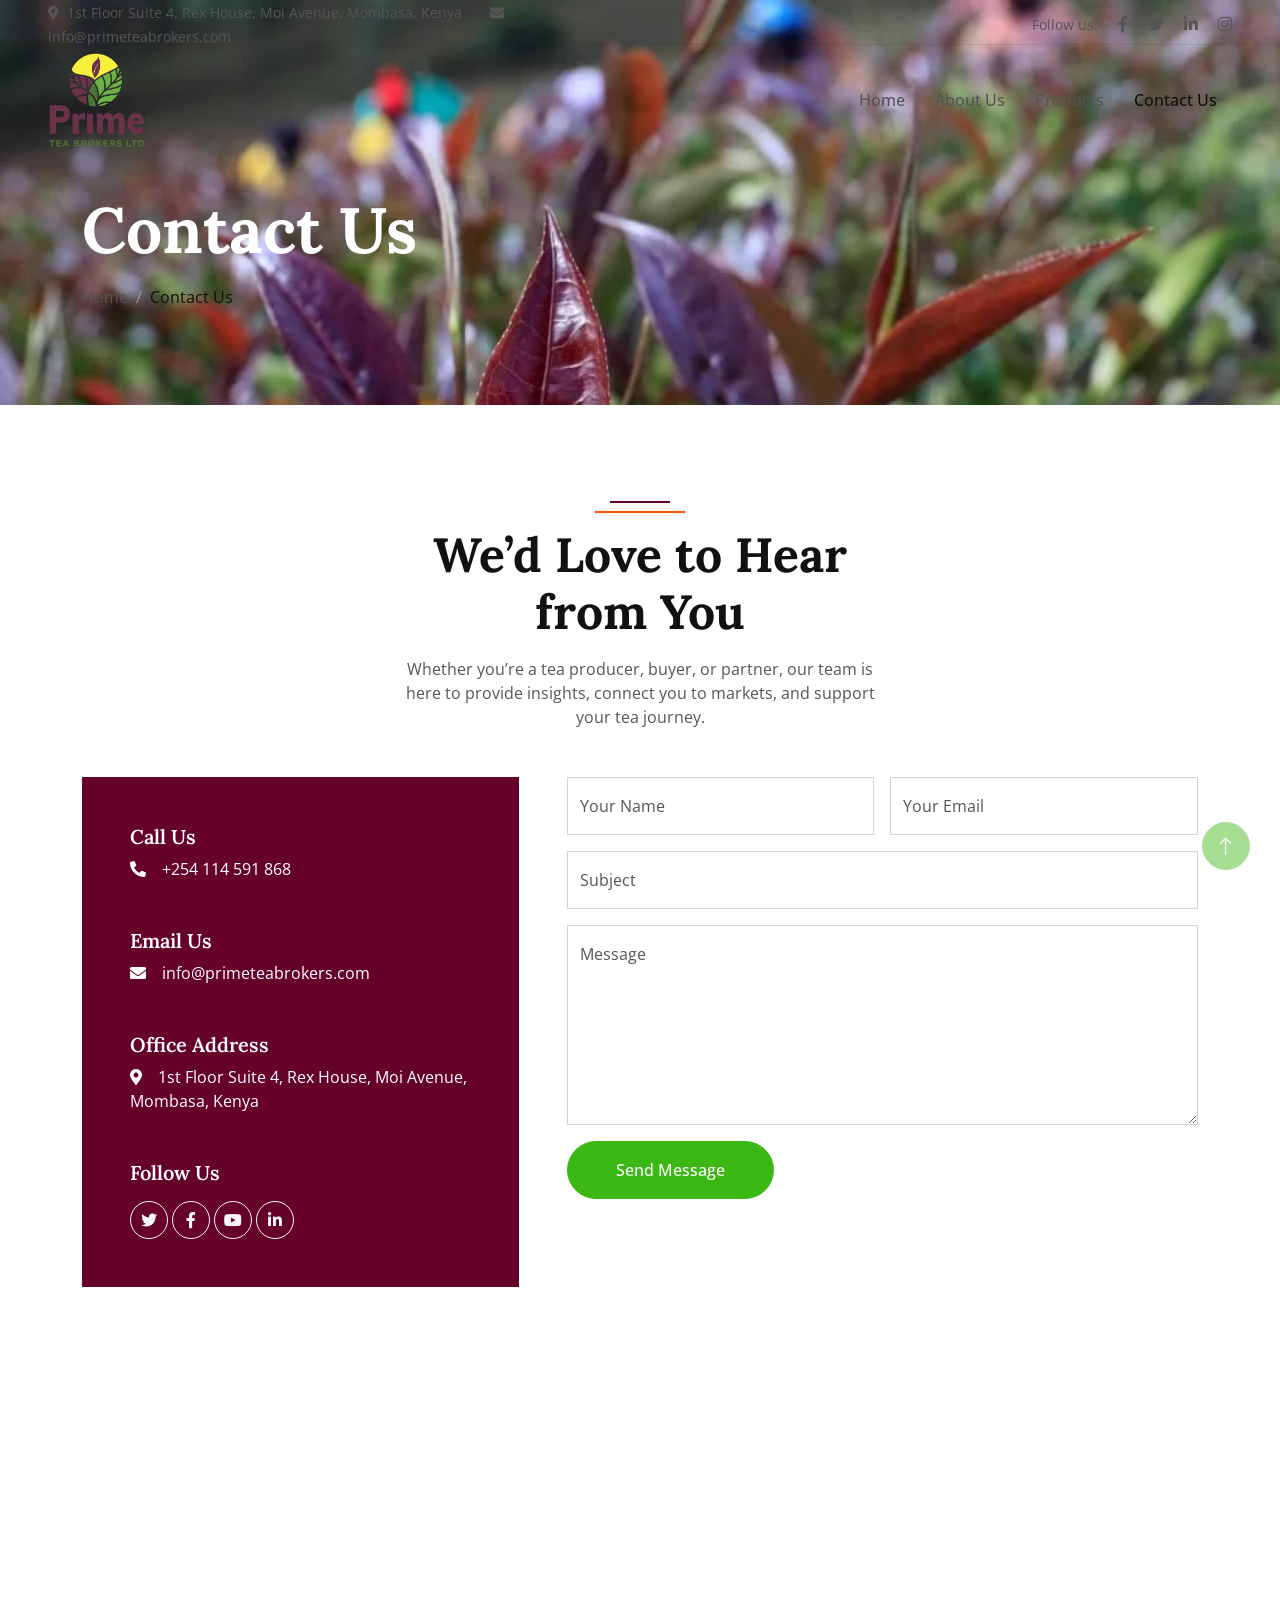
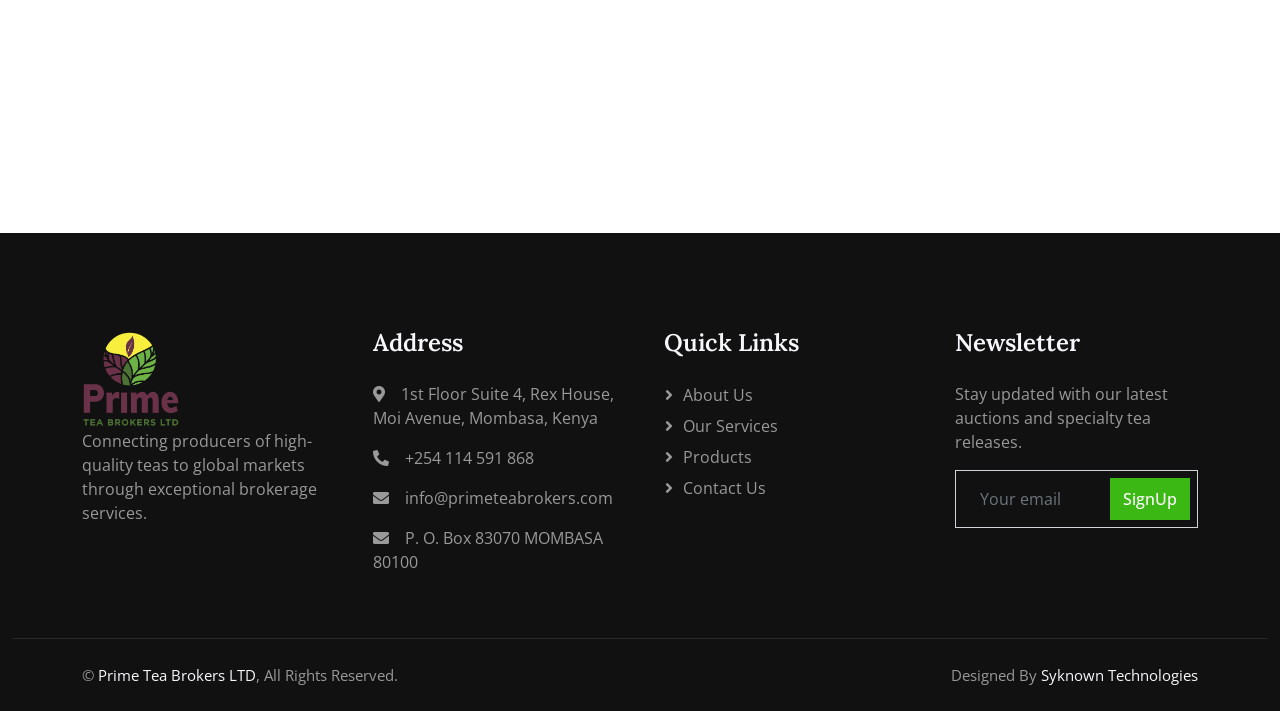
<file: contact.html>
<!DOCTYPE html>
<html lang="en">

<head>
    <meta charset="utf-8">
    <title>Prime Tea Brokers LTD - Contact Us</title>
    <meta content="width=device-width, initial-scale=1.0" name="viewport">
    <meta content="Prime Tea Brokers Contact, Mombasa Tea Brokers, Kenya Tea Auction" name="keywords">
    <meta
        content="Get in touch with Prime Tea Brokers LTD for inquiries, partnerships, and premium tea brokerage services."
        name="description">

    <!-- Favicon -->
    <link href="img/favicon.ico" rel="icon">

    <!-- Google Web Fonts -->
    <link rel="preconnect" href="https://fonts.googleapis.com">
    <link rel="preconnect" href="https://fonts.gstatic.com" crossorigin>
    <link href="https://fonts.googleapis.com/css2?family=Open+Sans:wght@400;500&family=Lora:wght@600;700&display=swap"
        rel="stylesheet">

    <!-- Icon Font Stylesheet -->
    <link href="https://cdnjs.cloudflare.com/ajax/libs/font-awesome/5.10.0/css/all.min.css" rel="stylesheet">
    <link href="https://cdn.jsdelivr.net/npm/bootstrap-icons@1.4.1/font/bootstrap-icons.css" rel="stylesheet">

    <!-- Libraries Stylesheet -->
    <link href="lib/animate/animate.min.css" rel="stylesheet">
    <link href="lib/owlcarousel/assets/owl.carousel.min.css" rel="stylesheet">

    <!-- Customized Bootstrap Stylesheet -->
    <link href="css/bootstrap.min.css" rel="stylesheet">

    <!-- Template Stylesheet -->
    <link href="css/style.css" rel="stylesheet">
</head>

<body>
    <!-- Spinner -->
    <div id="spinner"
        class="show bg-white position-fixed translate-middle w-100 vh-100 top-50 start-50 d-flex align-items-center justify-content-center">
        <div class="spinner-border text-primary" role="status"></div>
    </div>

    <!-- Navbar -->
    <div class="container-fluid fixed-top px-0 wow fadeIn" data-wow-delay="0.1s">
        <div class="top-bar row gx-0 align-items-center d-none d-lg-flex">
            <div class="col-lg-6 px-5 text-start">
                <small><i class="fa fa-map-marker-alt me-2"></i>1st Floor Suite 4, Rex House, Moi Avenue, Mombasa,
                    Kenya</small>
                <small class="ms-4"><i class="fa fa-envelope me-2"></i>info@primeteabrokers.com</small>
            </div>
            <div class="col-lg-6 px-5 text-end">
                <small>Follow us:</small>
                <a class="text-body ms-3" href="#"><i class="fab fa-facebook-f"></i></a>
                <a class="text-body ms-3" href="#"><i class="fab fa-twitter"></i></a>
                <a class="text-body ms-3" href="#"><i class="fab fa-linkedin-in"></i></a>
                <a class="text-body ms-3" href="#"><i class="fab fa-instagram"></i></a>
            </div>
        </div>

        <nav class="navbar navbar-expand-lg navbar-light py-lg-0 px-lg-5 wow fadeIn" data-wow-delay="0.1s">
            <a href="index.html" class="navbar-brand ms-4 ms-lg-0">
                <img src="img/Prime Logo.png" alt="PrimeTea Logo" class="img-fluid" style="height: 100px;">
            </a>
            <button type="button" class="navbar-toggler me-4" data-bs-toggle="collapse"
                data-bs-target="#navbarCollapse">
                <span class="navbar-toggler-icon"></span>
            </button>
            <div class="collapse navbar-collapse" id="navbarCollapse">
                <div class="navbar-nav ms-auto p-4 p-lg-0">
                    <a href="index.html" class="nav-item nav-link">Home</a>
                    <a href="about.html" class="nav-item nav-link">About Us</a>
                    <a href="product.html" class="nav-item nav-link">Products</a>
                    <a href="contact.html" class="nav-item nav-link active">Contact Us</a>
                </div>
            </div>
        </nav>
    </div>
    <div class="container-fluid page-header wow fadeIn" data-wow-delay="0.1s">
        <div class="container">
            <h1 class="display-3 mb-3 animated slideInDown" style="color: white">Contact Us</h1>
            <nav aria-label="breadcrumb animated slideInDown">
                <ol class="breadcrumb mb-0">
                    <li class="breadcrumb-item"><a class="text-body" href="index.html">Home</a></li>
                    <li class="breadcrumb-item text-dark active" aria-current="page">Contact Us</li>
                </ol>
            </nav>
        </div>
    </div>

    <!-- Contact -->
    <div class="container-xxl py-6">
        <div class="container">
            <div class="section-header text-center mx-auto mb-5 wow fadeInUp" data-wow-delay="0.1s"
                style="max-width: 500px;">
                <h1 class="display-5 mb-3">We’d Love to Hear from You</h1>
                <p>Whether you’re a tea producer, buyer, or partner, our team is here to provide insights, connect you
                    to markets, and support your tea journey.</p>
            </div>
            <div class="row g-5 justify-content-center">
                <div class="col-lg-5 col-md-12 wow fadeInUp" data-wow-delay="0.1s">
                    <div class="bg-primary text-white d-flex flex-column justify-content-center h-100 p-5">
                        <h5 class="text-white">Call Us</h5>
                        <p class="mb-5"><i class="fa fa-phone-alt me-3"></i>+254 114 591 868</p>
                        <h5 class="text-white">Email Us</h5>
                        <p class="mb-5"><i class="fa fa-envelope me-3"></i>info@primeteabrokers.com</p>
                        <h5 class="text-white">Office Address</h5>
                        <p class="mb-5"><i class="fa fa-map-marker-alt me-3"></i>1st Floor Suite 4, Rex House, Moi
                            Avenue, Mombasa, Kenya</p>
                        <h5 class="text-white">Follow Us</h5>
                        <div class="d-flex pt-2">
                            <a class="btn btn-square btn-outline-light rounded-circle me-1" href="#"><i
                                    class="fab fa-twitter"></i></a>
                            <a class="btn btn-square btn-outline-light rounded-circle me-1" href="#"><i
                                    class="fab fa-facebook-f"></i></a>
                            <a class="btn btn-square btn-outline-light rounded-circle me-1" href="#"><i
                                    class="fab fa-youtube"></i></a>
                            <a class="btn btn-square btn-outline-light rounded-circle me-0" href="#"><i
                                    class="fab fa-linkedin-in"></i></a>
                        </div>
                    </div>
                </div>
                <div class="col-lg-7 col-md-12 wow fadeInUp" data-wow-delay="0.5s">
                    <form>
                        <div class="row g-3">
                            <div class="col-md-6">
                                <div class="form-floating">
                                    <input type="text" class="form-control" id="name" placeholder="Your Name">
                                    <label for="name">Your Name</label>
                                </div>
                            </div>
                            <div class="col-md-6">
                                <div class="form-floating">
                                    <input type="email" class="form-control" id="email" placeholder="Your Email">
                                    <label for="email">Your Email</label>
                                </div>
                            </div>
                            <div class="col-12">
                                <div class="form-floating">
                                    <input type="text" class="form-control" id="subject" placeholder="Subject">
                                    <label for="subject">Subject</label>
                                </div>
                            </div>
                            <div class="col-12">
                                <div class="form-floating">
                                    <textarea class="form-control" placeholder="Leave a message here" id="message"
                                        style="height: 200px"></textarea>
                                    <label for="message">Message</label>
                                </div>
                            </div>
                            <div class="col-12">
                                <button class="btn btn-primary rounded-pill py-3 px-5" type="submit">Send
                                    Message</button>
                            </div>
                        </div>
                    </form>
                </div>
            </div>
        </div>
    </div>

    <!-- Google Map -->
    <div class="container-xxl px-0 wow fadeIn" data-wow-delay="0.1s" style="margin-bottom: -6px;">
        <iframe class="w-100" style="height: 450px;"
            src="https://www.google.com/maps/embed?pb=!1m18!1m12!1m3!1d3988.80645328603!2d39.66671807496564!3d-4.054663395917785!2m3!1f0!2f0!3f0!3m2!1i1024!2i768!4f13.1!3m3!1m2!1s0x1840122debd89ad7%3A0x1234567890abcdef!2sRex%20House%2C%20Moi%20Avenue%2C%20Mombasa%2C%20Kenya!5e0!3m2!1sen!2ske!4v1696245400000!5m2!1sen!2ske"
            frameborder="0" allowfullscreen="" aria-hidden="false" tabindex="0"></iframe>
    </div>

    <!-- Footer -->
    <div class="container-fluid bg-dark footer pt-5 wow fadeIn" data-wow-delay="0.1s">
        <div class="container py-5">
            <div class="row g-5">
                <div class="col-lg-3 col-md-6">
                    <a href="index.html" class="navbar-brand ms-4 ms-lg-0">
                <img src="img/Prime Logo.png" alt="PrimeTea Logo" class="img-fluid" style="height: 100px;">
            </a>
                    <p>Connecting producers of high-quality teas to global markets through exceptional brokerage
                        services.</p>
                </div>
                <div class="col-lg-3 col-md-6">
                    <h4 class="text-light mb-4">Address</h4>
                    <p><i class="fa fa-map-marker-alt me-3"></i>1st Floor Suite 4, Rex House, Moi Avenue, Mombasa, Kenya
                    </p>
                    <p><i class="fa fa-phone-alt me-3"></i>+254 114 591 868</p>
                    <p><i class="fa fa-envelope me-3"></i>info@primeteabrokers.com</p>
                    <p><i class="fa fa-envelope me-3"></i>P. O. Box 83070 MOMBASA 80100</p>
                </div>
                <div class="col-lg-3 col-md-6">
                    <h4 class="text-light mb-4">Quick Links</h4>
                    <a class="btn btn-link" href="about.html">About Us</a>
                    <a class="btn btn-link" href="services.html">Our Services</a>
                    <a class="btn btn-link" href="product.html">Products</a>
                    <a class="btn btn-link" href="contact.html">Contact Us</a>
                </div>
                <div class="col-lg-3 col-md-6">
                    <h4 class="text-light mb-4">Newsletter</h4>
                    <p>Stay updated with our latest auctions and specialty tea releases.</p>
                    <div class="position-relative mx-auto" style="max-width: 400px;">
                        <input class="form-control bg-transparent w-100 py-3 ps-4 pe-5" type="text"
                            placeholder="Your email">
                        <button type="button"
                            class="btn btn-primary py-2 position-absolute top-0 end-0 mt-2 me-2">SignUp</button>
                    </div>
                </div>
            </div>
        </div>
        <div class="container-fluid copyright">
            <div class="container">
                <div class="row">
                    <div class="col-md-6 text-center text-md-start mb-3 mb-md-0">
                        &copy; <a href="#">Prime Tea Brokers LTD</a>, All Rights Reserved.
                    </div>
                    <div class="col-md-6 text-center text-md-end">
                        Designed By <a href="https://www.syknown.tech">Syknown Technologies</a>
                    </div>
                </div>
            </div>
        </div>
    </div>

    <!-- Back to Top -->
    <a href="#" class="btn btn-lg btn-primary btn-lg-square rounded-circle back-to-top"><i
            class="bi bi-arrow-up"></i></a>

    <!-- JavaScript -->
    <script src="https://code.jquery.com/jquery-3.4.1.min.js"></script>
    <script src="https://cdn.jsdelivr.net/npm/bootstrap@5.0.0/dist/js/bootstrap.bundle.min.js"></script>
    <script src="lib/wow/wow.min.js"></script>
    <script src="lib/easing/easing.min.js"></script>
    <script src="lib/waypoints/waypoints.min.js"></script>
    <script src="lib/owlcarousel/owl.carousel.min.js"></script>
    <script src="js/main.js"></script>
</body>

</html>
</file>
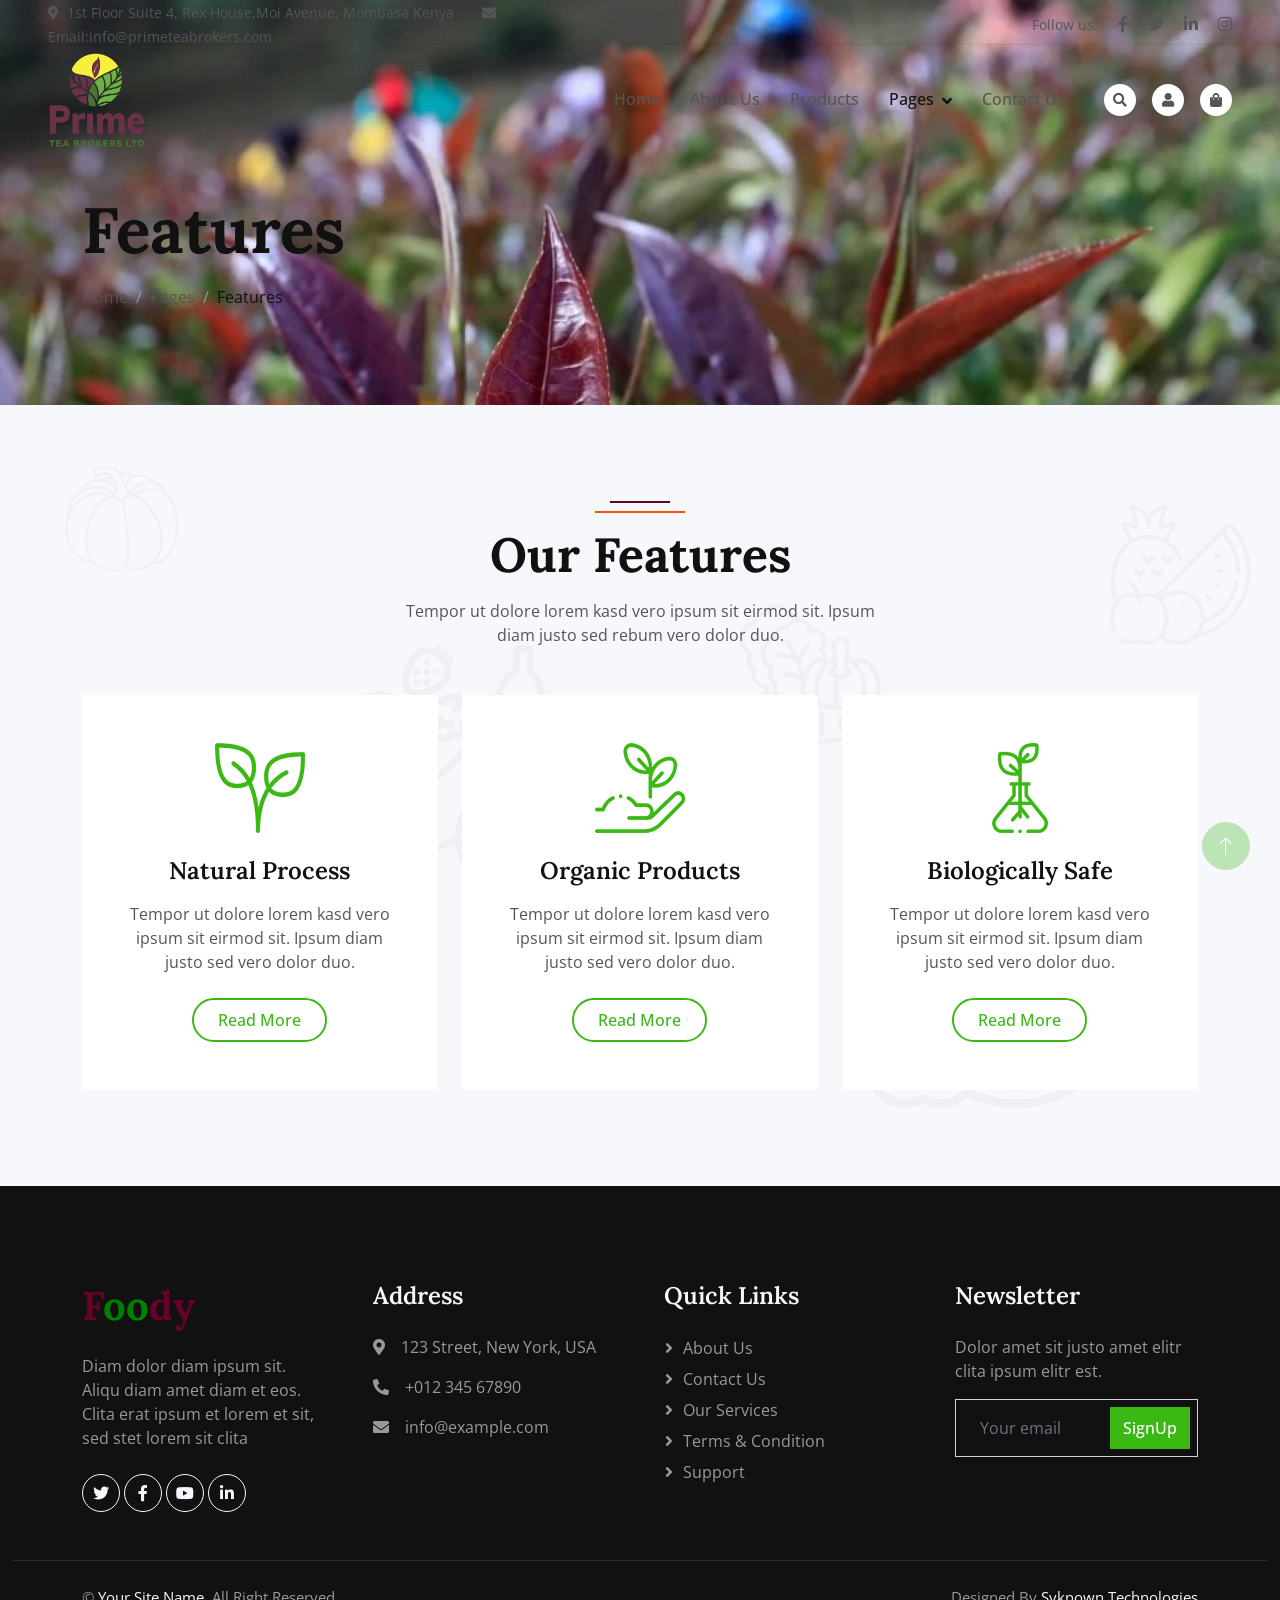
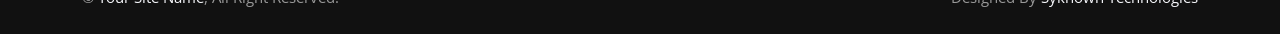
<file: feature.html>
<!DOCTYPE html>
<html lang="en">

<head>
    <meta charset="utf-8">
    <title>Prime - Tea brokers LTD</title>
    <meta content="width=device-width, initial-scale=1.0" name="viewport">
    <meta content="" name="keywords">
    <meta content="" name="description">

    <!-- Favicon -->
    <link href="img/favicon.ico" rel="icon">

    <!-- Google Web Fonts -->
    <link rel="preconnect" href="https://fonts.googleapis.com">
    <link rel="preconnect" href="https://fonts.gstatic.com" crossorigin>
    <link href="https://fonts.googleapis.com/css2?family=Open+Sans:wght@400;500&family=Lora:wght@600;700&display=swap" rel="stylesheet"> 

    <!-- Icon Font Stylesheet -->
    <link href="https://cdnjs.cloudflare.com/ajax/libs/font-awesome/5.10.0/css/all.min.css" rel="stylesheet">
    <link href="https://cdn.jsdelivr.net/npm/bootstrap-icons@1.4.1/font/bootstrap-icons.css" rel="stylesheet">

    <!-- Libraries Stylesheet -->
    <link href="lib/animate/animate.min.css" rel="stylesheet">
    <link href="lib/owlcarousel/assets/owl.carousel.min.css" rel="stylesheet">

    <!-- Customized Bootstrap Stylesheet -->
    <link href="css/bootstrap.min.css" rel="stylesheet">

    <!-- Template Stylesheet -->
    <link href="css/style.css" rel="stylesheet">
</head>

<body>
    <!-- Spinner Start -->
    <div id="spinner" class="show bg-white position-fixed translate-middle w-100 vh-100 top-50 start-50 d-flex align-items-center justify-content-center">
        <div class="spinner-border text-primary" role="status"></div>
    </div>
    <!-- Spinner End -->


    <!-- Navbar Start -->
    <div class="container-fluid fixed-top px-0 wow fadeIn" data-wow-delay="0.1s">
        <div class="top-bar row gx-0 align-items-center d-none d-lg-flex">
            <div class="col-lg-6 px-5 text-start">
               <small><i class="fa fa-map-marker-alt me-2"></i>1st Floor Suite 4, Rex House,Moi Avenue, Mombasa Kenya</small>
                <small class="ms-4"><i class="fa fa-envelope me-2"></i>Email:info@primeteabrokers.com</small>
            </div>
            <div class="col-lg-6 px-5 text-end">
                <small>Follow us:</small>
                <a class="text-body ms-3" href=""><i class="fab fa-facebook-f"></i></a>
                <a class="text-body ms-3" href=""><i class="fab fa-twitter"></i></a>
                <a class="text-body ms-3" href=""><i class="fab fa-linkedin-in"></i></a>
                <a class="text-body ms-3" href=""><i class="fab fa-instagram"></i></a>
            </div>
        </div>

        <nav class="navbar navbar-expand-lg navbar-light py-lg-0 px-lg-5 wow fadeIn" data-wow-delay="0.1s">
            <a href="index.html" class="navbar-brand ms-4 ms-lg-0">
                <img src="img/Prime Logo.png" alt="PrimeTea Logo" class="img-fluid" style="height: 100px;">
            </a>
            <button type="button" class="navbar-toggler me-4" data-bs-toggle="collapse" data-bs-target="#navbarCollapse">
                <span class="navbar-toggler-icon"></span>
            </button>
            <div class="collapse navbar-collapse" id="navbarCollapse">
                <div class="navbar-nav ms-auto p-4 p-lg-0">
                    <a href="index.html" class="nav-item nav-link">Home</a>
                    <a href="about.html" class="nav-item nav-link">About Us</a>
                    <a href="product.html" class="nav-item nav-link">Products</a>
                    <div class="nav-item dropdown">
                        <a href="#" class="nav-link dropdown-toggle active" data-bs-toggle="dropdown">Pages</a>
                        <div class="dropdown-menu m-0">
                            <a href="blog.html" class="dropdown-item">Blog Grid</a>
                            <a href="feature.html" class="dropdown-item active">Our Features</a>
                            <a href="testimonial.html" class="dropdown-item">Testimonial</a>
                            <a href="404.html" class="dropdown-item">404 Page</a>
                        </div>
                    </div>
                    <a href="contact.html" class="nav-item nav-link">Contact Us</a>
                </div>
                <div class="d-none d-lg-flex ms-2">
                    <a class="btn-sm-square bg-white rounded-circle ms-3" href="">
                        <small class="fa fa-search text-body"></small>
                    </a>
                    <a class="btn-sm-square bg-white rounded-circle ms-3" href="">
                        <small class="fa fa-user text-body"></small>
                    </a>
                    <a class="btn-sm-square bg-white rounded-circle ms-3" href="">
                        <small class="fa fa-shopping-bag text-body"></small>
                    </a>
                </div>
            </div>
        </nav>
    </div>
    <!-- Navbar End -->


    <!-- Page Header Start -->
    <div class="container-fluid page-header wow fadeIn" data-wow-delay="0.1s">
        <div class="container">
            <h1 class="display-3 mb-3 animated slideInDown">Features</h1>
            <nav aria-label="breadcrumb animated slideInDown">
                <ol class="breadcrumb mb-0">
                    <li class="breadcrumb-item"><a class="text-body" href="#">Home</a></li>
                    <li class="breadcrumb-item"><a class="text-body" href="#">Pages</a></li>
                    <li class="breadcrumb-item text-dark active" aria-current="page">Features</li>
                </ol>
            </nav>
        </div>
    </div>
    <!-- Page Header End -->


    <!-- Feature Start -->
    <div class="container-fluid bg-light bg-icon py-6">
        <div class="container">
            <div class="section-header text-center mx-auto mb-5 wow fadeInUp" data-wow-delay="0.1s" style="max-width: 500px;">
                <h1 class="display-5 mb-3">Our Features</h1>
                <p>Tempor ut dolore lorem kasd vero ipsum sit eirmod sit. Ipsum diam justo sed rebum vero dolor duo.</p>
            </div>
            <div class="row g-4">
                <div class="col-lg-4 col-md-6 wow fadeInUp" data-wow-delay="0.1s">
                    <div class="bg-white text-center h-100 p-4 p-xl-5">
                        <img class="img-fluid mb-4" src="img/icon-1.png" alt="">
                        <h4 class="mb-3">Natural Process</h4>
                        <p class="mb-4">Tempor ut dolore lorem kasd vero ipsum sit eirmod sit. Ipsum diam justo sed vero dolor duo.</p>
                        <a class="btn btn-outline-primary border-2 py-2 px-4 rounded-pill" href="">Read More</a>
                    </div>
                </div>
                <div class="col-lg-4 col-md-6 wow fadeInUp" data-wow-delay="0.3s">
                    <div class="bg-white text-center h-100 p-4 p-xl-5">
                        <img class="img-fluid mb-4" src="img/icon-2.png" alt="">
                        <h4 class="mb-3">Organic Products</h4>
                        <p class="mb-4">Tempor ut dolore lorem kasd vero ipsum sit eirmod sit. Ipsum diam justo sed vero dolor duo.</p>
                        <a class="btn btn-outline-primary border-2 py-2 px-4 rounded-pill" href="">Read More</a>
                    </div>
                </div>
                <div class="col-lg-4 col-md-6 wow fadeInUp" data-wow-delay="0.5s">
                    <div class="bg-white text-center h-100 p-4 p-xl-5">
                        <img class="img-fluid mb-4" src="img/icon-3.png" alt="">
                        <h4 class="mb-3">Biologically Safe</h4>
                        <p class="mb-4">Tempor ut dolore lorem kasd vero ipsum sit eirmod sit. Ipsum diam justo sed vero dolor duo.</p>
                        <a class="btn btn-outline-primary border-2 py-2 px-4 rounded-pill" href="">Read More</a>
                    </div>
                </div>
            </div>
        </div>
    </div>
    <!-- Feature End -->


    <!-- Footer Start -->
    <div class="container-fluid bg-dark footer pt-5 wow fadeIn" data-wow-delay="0.1s">
        <div class="container py-5">
            <div class="row g-5">
                <div class="col-lg-3 col-md-6">
                    <h1 class="fw-bold text-primary mb-4">F<span class="text-secondary">oo</span>dy</h1>
                    <p>Diam dolor diam ipsum sit. Aliqu diam amet diam et eos. Clita erat ipsum et lorem et sit, sed stet lorem sit clita</p>
                    <div class="d-flex pt-2">
                        <a class="btn btn-square btn-outline-light rounded-circle me-1" href=""><i class="fab fa-twitter"></i></a>
                        <a class="btn btn-square btn-outline-light rounded-circle me-1" href=""><i class="fab fa-facebook-f"></i></a>
                        <a class="btn btn-square btn-outline-light rounded-circle me-1" href=""><i class="fab fa-youtube"></i></a>
                        <a class="btn btn-square btn-outline-light rounded-circle me-0" href=""><i class="fab fa-linkedin-in"></i></a>
                    </div>
                </div>
                <div class="col-lg-3 col-md-6">
                    <h4 class="text-light mb-4">Address</h4>
                    <p><i class="fa fa-map-marker-alt me-3"></i>123 Street, New York, USA</p>
                    <p><i class="fa fa-phone-alt me-3"></i>+012 345 67890</p>
                    <p><i class="fa fa-envelope me-3"></i>info@example.com</p>
                </div>
                <div class="col-lg-3 col-md-6">
                    <h4 class="text-light mb-4">Quick Links</h4>
                    <a class="btn btn-link" href="">About Us</a>
                    <a class="btn btn-link" href="">Contact Us</a>
                    <a class="btn btn-link" href="">Our Services</a>
                    <a class="btn btn-link" href="">Terms & Condition</a>
                    <a class="btn btn-link" href="">Support</a>
                </div>
                <div class="col-lg-3 col-md-6">
                    <h4 class="text-light mb-4">Newsletter</h4>
                    <p>Dolor amet sit justo amet elitr clita ipsum elitr est.</p>
                    <div class="position-relative mx-auto" style="max-width: 400px;">
                        <input class="form-control bg-transparent w-100 py-3 ps-4 pe-5" type="text" placeholder="Your email">
                        <button type="button" class="btn btn-primary py-2 position-absolute top-0 end-0 mt-2 me-2">SignUp</button>
                    </div>
                </div>
            </div>
        </div>
        <div class="container-fluid copyright">
            <div class="container">
                <div class="row">
                    <div class="col-md-6 text-center text-md-start mb-3 mb-md-0">
                        &copy; <a href="#">Your Site Name</a>, All Right Reserved.
                    </div>
                    <div class="col-md-6 text-center text-md-end">
                        <!--/*** This template is free as long as you keep the footer author’s credit link/attribution link/backlink. If you'd like to use the template without the footer author’s credit link/attribution link/backlink, you can purchase the Credit Removal License from "https://www.troycityafrica.com/credit-removal". Thank you for your support. ***/-->
                        Designed By <a href="https://www.syknown.tech">Syknown Technologies</a>
                    </div>
                </div>
            </div>
        </div>
    </div>
    <!-- Footer End -->


    <!-- Back to Top -->
    <a href="#" class="btn btn-lg btn-primary btn-lg-square rounded-circle back-to-top"><i class="bi bi-arrow-up"></i></a>


    <!-- JavaScript Libraries -->
    <script src="https://code.jquery.com/jquery-3.4.1.min.js"></script>
    <script src="https://cdn.jsdelivr.net/npm/bootstrap@5.0.0/dist/js/bootstrap.bundle.min.js"></script>
    <script src="lib/wow/wow.min.js"></script>
    <script src="lib/easing/easing.min.js"></script>
    <script src="lib/waypoints/waypoints.min.js"></script>
    <script src="lib/owlcarousel/owl.carousel.min.js"></script>

    <!-- Template Javascript -->
    <script src="js/main.js"></script>
</body>

</html>
</file>
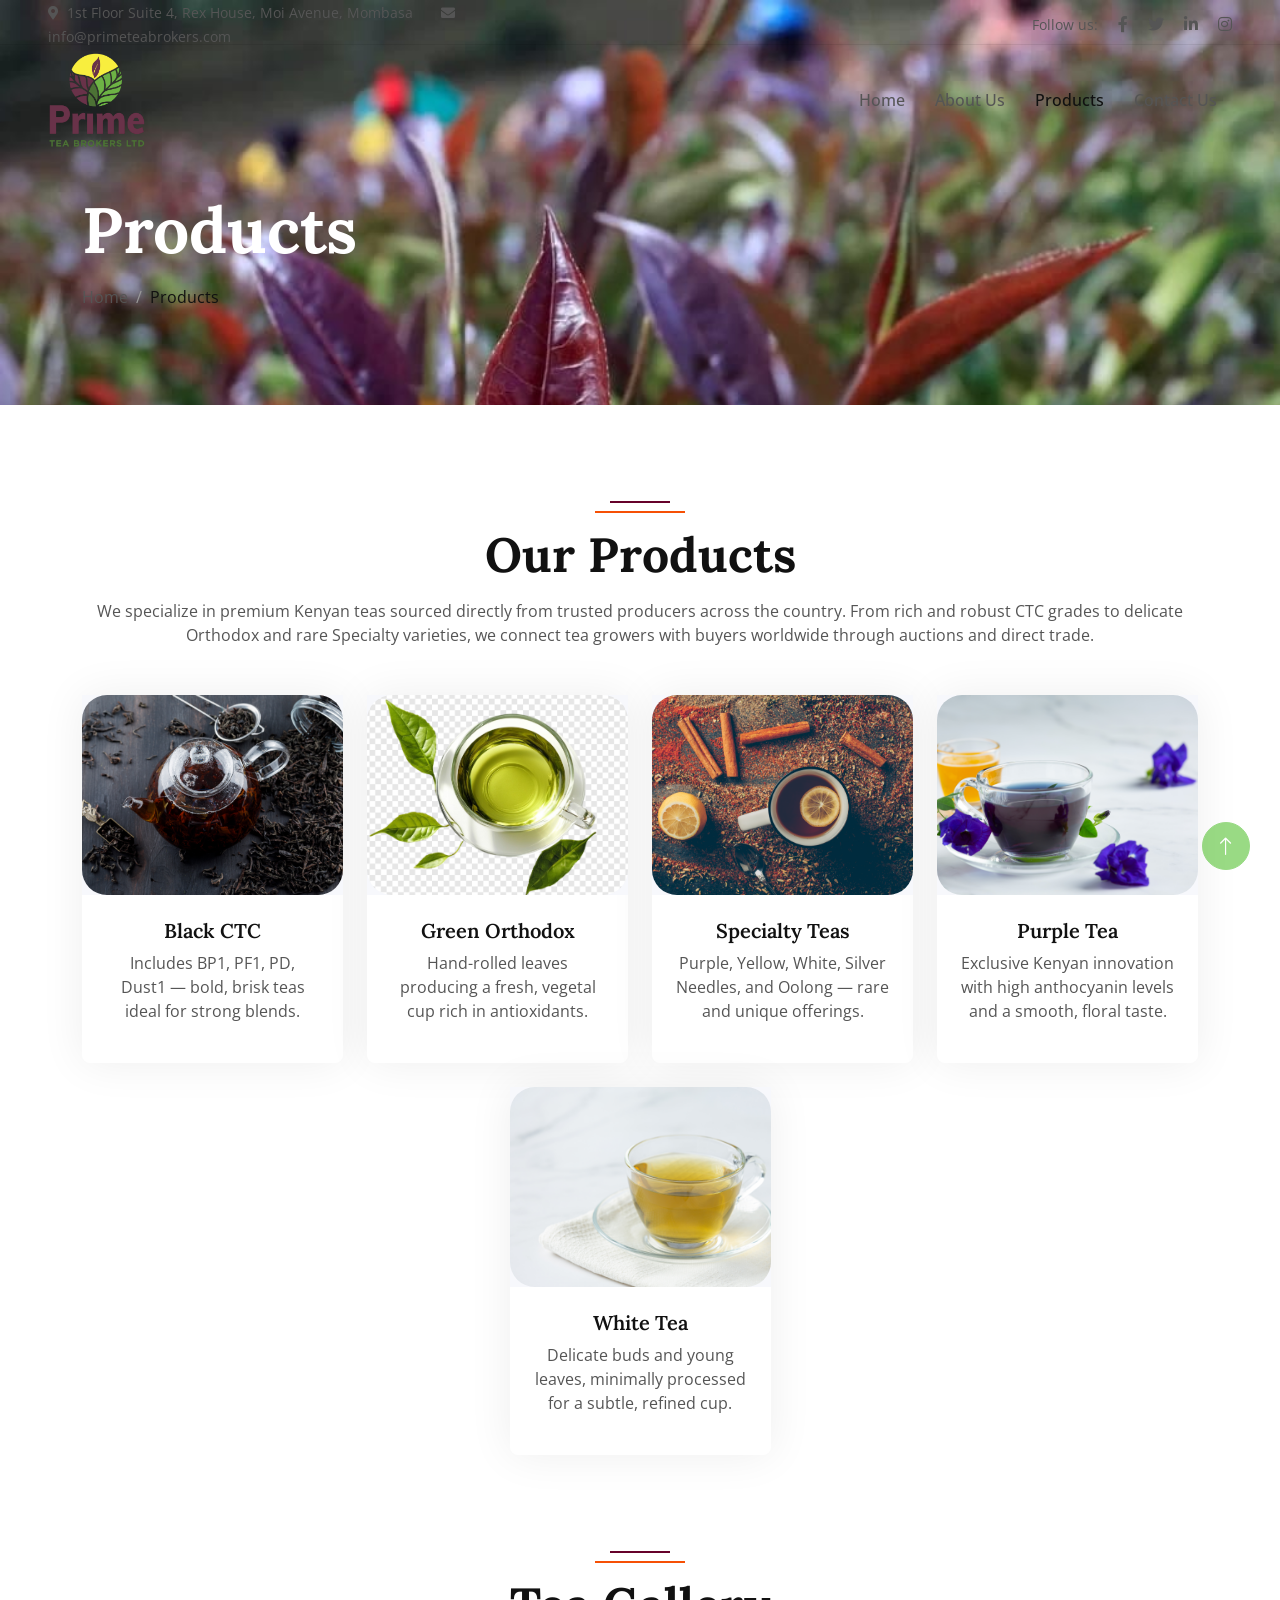
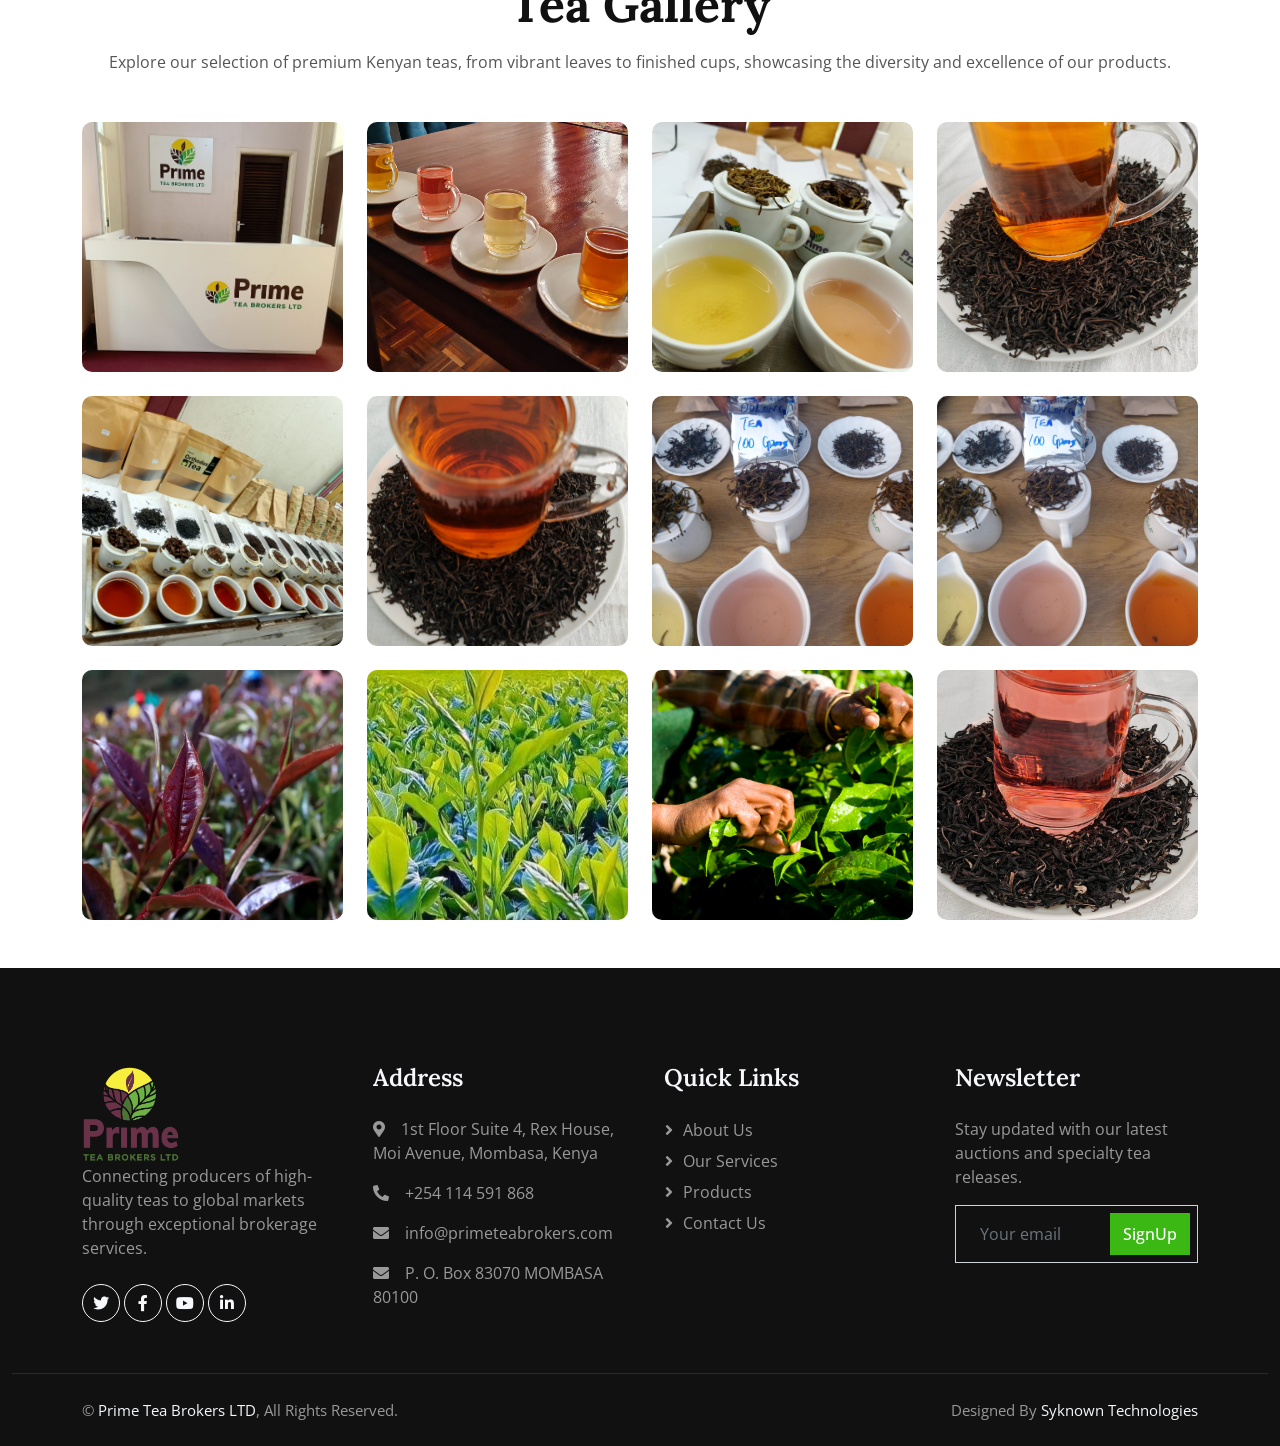
<file: product.html>
<!DOCTYPE html>
<html lang="en">

<head>
    <meta charset="utf-8">
    <title>Prime Tea Brokers LTD - Products</title>
    <meta content="width=device-width, initial-scale=1.0" name="viewport">
    <meta content="Black CTC, Orthodox Tea, Specialty Tea, Kenya Tea Auction" name="keywords">
    <meta
        content="Prime Tea Brokers offers premium Black CTC, Orthodox, and Specialty Teas at the Mombasa Tea Auction and beyond."
        name="description">

    <!-- Favicon -->
    <link href="img/favicon.ico" rel="icon">

    <!-- Google Web Fonts -->
    <link rel="preconnect" href="https://fonts.googleapis.com">
    <link rel="preconnect" href="https://fonts.gstatic.com" crossorigin>
    <link href="https://fonts.googleapis.com/css2?family=Open+Sans:wght@400;500&family=Lora:wght@600;700&display=swap"
        rel="stylesheet">

    <!-- Icon Font Stylesheet -->
    <link href="https://cdnjs.cloudflare.com/ajax/libs/font-awesome/5.10.0/css/all.min.css" rel="stylesheet">
    <link href="https://cdn.jsdelivr.net/npm/bootstrap-icons@1.4.1/font/bootstrap-icons.css" rel="stylesheet">

    <!-- Libraries Stylesheet -->
    <link href="lib/animate/animate.min.css" rel="stylesheet">
    <link href="lib/owlcarousel/assets/owl.carousel.min.css" rel="stylesheet">

    <!-- Customized Bootstrap Stylesheet -->
    <link href="css/bootstrap.min.css" rel="stylesheet">

    <!-- Template Stylesheet -->
    <link href="css/style.css" rel="stylesheet">
</head>

<body>
    <!-- Spinner -->
    <div id="spinner"
        class="show bg-white position-fixed translate-middle w-100 vh-100 top-50 start-50 d-flex align-items-center justify-content-center">
        <div class="spinner-border text-primary" role="status"></div>
    </div>

    <!-- Navbar -->
    <div class="container-fluid fixed-top px-0 wow fadeIn" data-wow-delay="0.1s">
        <div class="top-bar row gx-0 align-items-center d-none d-lg-flex">
            <div class="col-lg-6 px-5 text-start">
                <small><i class="fa fa-map-marker-alt me-2"></i>1st Floor Suite 4, Rex House, Moi Avenue,
                    Mombasa</small>
                <small class="ms-4"><i class="fa fa-envelope me-2"></i>info@primeteabrokers.com</small>
            </div>
            <div class="col-lg-6 px-5 text-end">
                <small>Follow us:</small>
                <a class="text-body ms-3" href="#"><i class="fab fa-facebook-f"></i></a>
                <a class="text-body ms-3" href="#"><i class="fab fa-twitter"></i></a>
                <a class="text-body ms-3" href="#"><i class="fab fa-linkedin-in"></i></a>
                <a class="text-body ms-3" href="#"><i class="fab fa-instagram"></i></a>
            </div>
        </div>

        <nav class="navbar navbar-expand-lg navbar-light py-lg-0 px-lg-5 wow fadeIn" data-wow-delay="0.1s">
            <a href="index.html" class="navbar-brand ms-4 ms-lg-0">
                <img src="img/Prime Logo.png" alt="PrimeTea Logo" class="img-fluid" style="height: 100px;">
            </a>
            <button type="button" class="navbar-toggler me-4" data-bs-toggle="collapse"
                data-bs-target="#navbarCollapse">
                <span class="navbar-toggler-icon"></span>
            </button>
            <div class="collapse navbar-collapse" id="navbarCollapse">
                <div class="navbar-nav ms-auto p-4 p-lg-0">
                    <a href="index.html" class="nav-item nav-link">Home</a>
                    <a href="about.html" class="nav-item nav-link">About Us</a>
                    <a href="product.html" class="nav-item nav-link active">Products</a>
                    <a href="contact.html" class="nav-item nav-link">Contact Us</a>
                </div>
            </div>
        </nav>
    </div>

    <!-- Page Header -->
    <div class="container-fluid page-header mb-5 wow fadeIn" data-wow-delay="0.1s">
        <div class="container">
            <h1 class="display-3 mb-3 animated slideInDown" style="color: white">Products</h1>
            <nav aria-label="breadcrumb animated slideInDown">
                <ol class="breadcrumb mb-0">
                    <li class="breadcrumb-item"><a class="text-body" style="color: white" href="index.html">Home</a>
                    </li>
                    <li class="breadcrumb-item text-dark active" style="color: white" aria-current="page">Products</li>
                </ol>
            </nav>
        </div>
    </div>

    <!-- Products -->
    <div class="container-xxl py-5" id="products">
        <div class="container">
            <div class="section-header text-center mb-5 wow fadeInUp" data-wow-delay="0.1s">
                <h1 class="display-5 mb-3">Our Products</h1>
                <p>We specialize in premium Kenyan teas sourced directly from trusted producers across the country.
                    From rich and robust CTC grades to delicate Orthodox and rare Specialty varieties, we connect
                    tea growers with buyers worldwide through auctions and direct trade.</p>
            </div>
            <div class="row g-4 justify-content-center">

                <!-- Black CTC -->
                <div class="col-xl-3 col-lg-4 col-md-6 wow fadeInUp" data-wow-delay="0.1s">
                    <div class="product-item">
                        <div class="position-relative bg-light overflow-hidden">
                            <img class="img-fluid w-100" src="img/product-1.jpg?v=2" alt="Black CTC Tea"
                                style="border-radius: 25px;">
                        </div>
                        <div class="text-center p-4">
                            <a class="d-block h5 mb-2" href="#">Black CTC</a>
                            <p>Includes BP1, PF1, PD, Dust1 — bold, brisk teas ideal for strong blends.</p>
                        </div>
                    </div>
                </div>

                <!-- Green Orthodox -->
                <div class="col-xl-3 col-lg-4 col-md-6 wow fadeInUp" data-wow-delay="0.2s">
                    <div class="product-item">
                        <div class="position-relative bg-light overflow-hidden">
                            <img class="img-fluid w-100" src="img/product-2.jpg?v=2" alt="Green Orthodox Tea"
                                style="border-radius: 25px;">
                        </div>
                        <div class="text-center p-4">
                            <a class="d-block h5 mb-2" href="#">Green Orthodox</a>
                            <p>Hand-rolled leaves producing a fresh, vegetal cup rich in antioxidants.</p>
                        </div>
                    </div>
                </div>

                <!-- Specialty Teas -->
                <div class="col-xl-3 col-lg-4 col-md-6 wow fadeInUp" data-wow-delay="0.3s">
                    <div class="product-item">
                        <div class="position-relative bg-light overflow-hidden">
                            <img class="img-fluid w-100" src="img/product-3.jpg?v=2" alt="Specialty Teas"
                                style="border-radius: 25px;">
                        </div>
                        <div class="text-center p-4">
                            <a class="d-block h5 mb-2" href="#">Specialty Teas</a>
                            <p>Purple, Yellow, White, Silver Needles, and Oolong — rare and unique offerings.</p>
                        </div>
                    </div>
                </div>

                <!-- Purple Tea -->
                <div class="col-xl-3 col-lg-4 col-md-6 wow fadeInUp" data-wow-delay="0.4s">
                    <div class="product-item">
                        <div class="position-relative bg-light overflow-hidden">
                            <img class="img-fluid w-100" src="img/cup-butterfly-pea-flower-tea-with-honey-table.jpg?v=2"
                                alt="Purple Tea" style="border-radius: 25px;">
                        </div>
                        <div class="text-center p-4">
                            <a class="d-block h5 mb-2" href="#">Purple Tea</a>
                            <p>Exclusive Kenyan innovation with high anthocyanin levels and a smooth, floral taste.</p>
                        </div>
                    </div>
                </div>

                <!-- White Tea -->
                <div class="col-xl-3 col-lg-4 col-md-6 wow fadeInUp" data-wow-delay="0.5s">
                    <div class="product-item">
                        <div class="position-relative bg-light overflow-hidden">
                            <img class="img-fluid w-100" src="img/white-tea.jpg?v=2" alt="White Tea"
                                style="border-radius: 25px;">
                        </div>
                        <div class="text-center p-4">
                            <a class="d-block h5 mb-2" href="#">White Tea</a>
                            <p>Delicate buds and young leaves, minimally processed for a subtle, refined cup.</p>
                        </div>
                    </div>
                </div>

            </div>
        </div>
    </div>
    <!-- Gallery Start -->
    <div class="container-xxl py-5">
        <div class="container">
            <div class="section-header text-center mb-5 wow fadeInUp" data-wow-delay="0.1s">
                <h1 class="display-5 mb-3">Tea Gallery</h1>
                <p>Explore our selection of premium Kenyan teas, from vibrant leaves to finished cups, showcasing the
                    diversity and excellence of our products.</p>
            </div>
            <div class="row g-4">

                <!-- Gallery Item 1 -->

                <div class="col-lg-3 col-md-4 col-sm-6 wow fadeInUp" data-wow-delay="0.1s">
                    <div class="gallery-item">
                        <img src="img/about.jpg?v=2" class="img-fluid rounded shadow-sm" alt="CTC Black Tea">
                    </div>
                </div>

                <!-- Gallery Item 2 -->
                <div class="col-lg-3 col-md-4 col-sm-6 wow fadeInUp" data-wow-delay="0.2s">
                    <div class="gallery-item">
                        <img src="img/gallery-2.jpg?v=2" class="img-fluid rounded shadow-sm" alt="Green Orthodox Tea">
                    </div>
                </div>

                <!-- Gallery Item 3 -->
                <div class="col-lg-3 col-md-4 col-sm-6 wow fadeInUp" data-wow-delay="0.3s">
                    <div class="gallery-item">
                        <img src="img/gallery-7.jpg?v=2" class="img-fluid rounded shadow-sm" alt="Purple Tea">
                    </div>
                </div>

                <!-- Gallery Item 4 -->
                <div class="col-lg-3 col-md-4 col-sm-6 wow fadeInUp" data-wow-delay="0.4s">
                    <div class="gallery-item">
                        <img src="img/gallery-4.jpg?v=2" class="img-fluid rounded shadow-sm" alt="White Tea">
                    </div>
                </div>

                <!-- Gallery Item 5 -->
                <div class="col-lg-3 col-md-4 col-sm-6 wow fadeInUp" data-wow-delay="0.5s">
                    <div class="gallery-item">
                        <img src="img/gallery-5.jpg?v=2" class="img-fluid rounded shadow-sm" alt="Oolong Tea">
                    </div>
                </div>

                <!-- Gallery Item 6 -->
                <div class="col-lg-3 col-md-4 col-sm-6 wow fadeInUp" data-wow-delay="0.6s">
                    <div class="gallery-item">
                        <img src="img/gallery-6.jpg?v=2" class="img-fluid rounded shadow-sm" alt="Tea Brewing">
                    </div>
                </div>
                <div class="col-lg-3 col-md-4 col-sm-6 wow fadeInUp" data-wow-delay="0.6s">
                    <div class="gallery-item">
                        <img src="img/gallery-10.jpg?v=2" class="img-fluid rounded shadow-sm" alt="Tea Brewing">
                    </div>
                </div>
                <div class="col-lg-3 col-md-4 col-sm-6 wow fadeInUp" data-wow-delay="0.6s">
                    <div class="gallery-item">
                        <img src="img/gallery-9.jpg?v=2" class="img-fluid rounded shadow-sm" alt="Tea Brewing">
                    </div>
                </div>
                <div class="col-lg-3 col-md-4 col-sm-6 wow fadeInUp" data-wow-delay="0.6s">
                    <div class="gallery-item">
                        <img src="img/newpage-header.jpeg?v=2" class="img-fluid rounded shadow-sm" alt="Tea Brewing">
                    </div>
                </div>
                <div class="col-lg-3 col-md-4 col-sm-6 wow fadeInUp" data-wow-delay="0.6s">
                    <div class="gallery-item">
                        <img src="img/newpage-header1.jpeg?v=2" class="img-fluid rounded shadow-sm" alt="Tea Brewing">
                    </div>
                </div>
                <div class="col-lg-3 col-md-4 col-sm-6 wow fadeInUp" data-wow-delay="0.6s">
                    <div class="gallery-item">
                        <img src="img/woman-harvesting-tea-leaves-kerela-india.jpg?v=2"
                            class="img-fluid rounded shadow-sm" alt="Tea Brewing">
                    </div>
                </div>
                <div class="col-lg-3 col-md-4 col-sm-6 wow fadeInUp" data-wow-delay="0.6s">
                    <div class="gallery-item">
                        <img src="img/gallery-1.jpg?v=2" class="img-fluid rounded shadow-sm" alt="Tea Brewing">
                    </div>
                </div>


            </div>
        </div>
    </div>
    <!-- Gallery End -->




    <!-- Footer -->
    <div class="container-fluid bg-dark footer pt-5 wow fadeIn" data-wow-delay="0.1s">
        <div class="container py-5">
            <div class="row g-5">
                <div class="col-lg-3 col-md-6">
                    <a href="index.html" class="navbar-brand ms-4 ms-lg-0">
                        <img src="img/Prime Logo.png" alt="PrimeTea Logo" class="img-fluid" style="height: 100px;">
                    </a>
                    <p>Connecting producers of high-quality teas to global markets through exceptional brokerage
                        services.</p>
                    <div class="d-flex pt-2">
                        <a class="btn btn-square btn-outline-light rounded-circle me-1" href="#"><i
                                class="fab fa-twitter"></i></a>
                        <a class="btn btn-square btn-outline-light rounded-circle me-1" href="#"><i
                                class="fab fa-facebook-f"></i></a>
                        <a class="btn btn-square btn-outline-light rounded-circle me-1" href="#"><i
                                class="fab fa-youtube"></i></a>
                        <a class="btn btn-square btn-outline-light rounded-circle me-0" href="#"><i
                                class="fab fa-linkedin-in"></i></a>
                    </div>
                </div>
                <div class="col-lg-3 col-md-6">
                    <h4 class="text-light mb-4">Address</h4>
                    <p><i class="fa fa-map-marker-alt me-3"></i>1st Floor Suite 4, Rex House, Moi Avenue, Mombasa, Kenya
                    </p>
                    <p><i class="fa fa-phone-alt me-3"></i>+254 114 591 868</p>
                    <p><i class="fa fa-envelope me-3"></i>info@primeteabrokers.com</p>
                    <p><i class="fa fa-envelope me-3"></i>P. O. Box 83070 MOMBASA 80100</p>
                </div>
                <div class="col-lg-3 col-md-6">
                    <h4 class="text-light mb-4">Quick Links</h4>
                    <a class="btn btn-link" href="about.html">About Us</a>
                    <a class="btn btn-link" href="services.html">Our Services</a>
                    <a class="btn btn-link" href="product.html">Products</a>
                    <a class="btn btn-link" href="contact.html">Contact Us</a>
                </div>
                <div class="col-lg-3 col-md-6">
                    <h4 class="text-light mb-4">Newsletter</h4>
                    <p>Stay updated with our latest auctions and specialty tea releases.</p>
                    <div class="position-relative mx-auto" style="max-width: 400px;">
                        <input class="form-control bg-transparent w-100 py-3 ps-4 pe-5" type="text"
                            placeholder="Your email">
                        <button type="button"
                            class="btn btn-primary py-2 position-absolute top-0 end-0 mt-2 me-2">SignUp</button>
                    </div>
                </div>
            </div>
        </div>
        <div class="container-fluid copyright">
            <div class="container">
                <div class="row">
                    <div class="col-md-6 text-center text-md-start mb-3 mb-md-0">
                        &copy; <a href="#">Prime Tea Brokers LTD</a>, All Rights Reserved.
                    </div>
                    <div class="col-md-6 text-center text-md-end">
                        Designed By <a href="https://www.syknown.tech">Syknown Technologies</a>
                    </div>
                </div>
            </div>
        </div>
    </div>

    <!-- Back to Top -->
    <a href="#" class="btn btn-lg btn-primary btn-lg-square rounded-circle back-to-top"><i
            class="bi bi-arrow-up"></i></a>

    <!-- JavaScript -->
    <script src="https://code.jquery.com/jquery-3.4.1.min.js"></script>
    <script src="https://cdn.jsdelivr.net/npm/bootstrap@5.0.0/dist/js/bootstrap.bundle.min.js"></script>
    <script src="lib/wow/wow.min.js"></script>
    <script src="lib/easing/easing.min.js"></script>
    <script src="lib/waypoints/waypoints.min.js"></script>
    <script src="lib/owlcarousel/owl.carousel.min.js"></script>
    <script src="js/main.js"></script>
</body>

</html>
</file>
<file: css/style.css>
/********** Template CSS **********/
:root {
    --primary: #66012a;
    --secondary: #F65005;
    --light: #F7F8FC;
    --dark: #111111;
}

.back-to-top {
    position: fixed;
    display: none;
    right: 30px;
    bottom: 30px;
    z-index: 99;
}

.gallery-item {
    width: 100%;
    height: 250px;
    /* adjust this to the height you want */
    overflow: hidden;
    border-radius: 10px;
    /* matches your rounded shadow */
}

.gallery-item img {
    width: 100%;
    height: 100%;
    object-fit: cover;
    /* crops without stretching */
    border-radius: 10px;
    /* keeps rounded edges */
}

.product-item {
    display: flex;
    flex-direction: column;
    height: 100%;
    background: #fff;
    border-radius: 8px;
    box-shadow: 0 2px 6px rgba(0, 0, 0, 0.08);
}

.product-item img {
    height: 200px;
    /* force all product images same height */
    object-fit: cover;
    /* crop instead of stretch */
    width: 100%;
}

.product-item .text-center {
    flex-grow: 1;
    /* makes text section expand to equalize height */
    display: flex;
    flex-direction: column;
    justify-content: space-between;
}


.my-6 {
    margin-top: 6rem;
    margin-bottom: 6rem;
}

.py-6 {
    padding-top: 6rem;
    padding-bottom: 6rem;
}

.bg-icon {
    background: url(../img/bg-icon.png) center center repeat;
    background-size: contain;
}


/*** Spinner ***/
#spinner {
    opacity: 0;
    visibility: hidden;
    transition: opacity .5s ease-out, visibility 0s linear .5s;
    z-index: 99999;
}

#spinner.show {
    transition: opacity .5s ease-out, visibility 0s linear 0s;
    visibility: visible;
    opacity: 1;
}


/*** Button ***/
.btn {
    font-weight: 500;
    transition: .5s;
}

.btn.btn-primary,
.btn.btn-secondary,
.btn.btn-outline-primary:hover,
.btn.btn-outline-secondary:hover {
    color: #FFFFFF;
}

.custom-yellow {
    background-color: #ffc107 !important;
    /* Bootstrap's warning/yellow */
    border-color: #ffc107 !important;
    color: #000 !important;
    /* ensure text is readable */
}


.btn-square {
    width: 38px;
    height: 38px;
}

.btn-sm-square {
    width: 32px;
    height: 32px;
}

.btn-lg-square {
    width: 48px;
    height: 48px;
}

.btn-square,
.btn-sm-square,
.btn-lg-square {
    padding: 0;
    display: flex;
    align-items: center;
    justify-content: center;
    font-weight: normal;
}


/*** Navbar ***/
.fixed-top {
    transition: .5s;
}

.top-bar {
    height: 45px;
    border-bottom: 1px solid rgba(0, 0, 0, .07);
}

.navbar .dropdown-toggle::after {
    border: none;
    content: "\f107";
    font-family: "Font Awesome 5 Free";
    font-weight: 900;
    vertical-align: middle;
    margin-left: 8px;
}

.navbar .navbar-nav .nav-link {
    padding: 25px 15px;
    color: #555555;
    font-weight: 500;
    outline: none;
}

.navbar .navbar-nav .nav-link:hover,
.navbar .navbar-nav .nav-link.active {
    color: var(--dark);
}

@media (max-width: 991.98px) {
    .navbar .navbar-nav {
        margin-top: 10px;
        border-top: 1px solid rgba(0, 0, 0, .07);
        background: #FFFFFF;
    }

    .navbar .navbar-nav .nav-link {
        padding: 10px 0;
    }
}

@media (min-width: 992px) {
    .navbar .nav-item .dropdown-menu {
        display: block;
        visibility: hidden;
        top: 100%;
        transform: rotateX(-75deg);
        transform-origin: 0% 0%;
        transition: .5s;
        opacity: 0;
    }

    .navbar .nav-item:hover .dropdown-menu {
        transform: rotateX(0deg);
        visibility: visible;
        transition: .5s;
        opacity: 1;
    }
}

.carousel-caption {
    top: 0;
    left: 0;
    right: 0;
    bottom: 0;
    display: flex;
    align-items: center;
    justify-content: center;
    text-align: start;
    z-index: 1;
}

.carousel-control-prev,
.carousel-control-next {
    width: 15%;
}

.carousel-control-prev-icon,
.carousel-control-next-icon {
    width: 3rem;
    height: 3rem;
    background-color: var(--primary);
    border: 10px solid var(--primary);
    border-radius: 3rem;
}

@media (max-width: 768px) {
    #header-carousel .carousel-item {
        position: relative;
        min-height: 450px;
    }

    #header-carousel .carousel-item img {
        position: absolute;
        width: 100%;
        height: 100%;
        object-fit: cover;
    }
}

.page-header {
    padding-top: 12rem;
    padding-bottom: 6rem;
    background: url(../img/newpage-header.jpeg?v=2) top right no-repeat;
    background-size: cover;
}

.breadcrumb-item+.breadcrumb-item::before {
    color: #999999;
}


/*** Section Header ***/
.section-header {
    position: relative;
    padding-top: 25px;
}

.section-header::before {
    position: absolute;
    content: "";
    width: 60px;
    height: 2px;
    top: 0;
    left: 50%;
    transform: translateX(-50%);
    background: var(--primary);
}

.section-header::after {
    position: absolute;
    content: "";
    width: 90px;
    height: 2px;
    top: 10px;
    left: 50%;
    transform: translateX(-50%);
    background: var(--secondary);
}

.section-header.text-start::before,
.section-header.text-start::after {
    left: 0;
    transform: translateX(0);
}



/*** About ***/
.about-img img {
    position: relative;
    z-index: 2;
}

.about-img::before {
    position: absolute;
    content: "";
    top: 0;
    left: -50%;
    width: 100%;
    height: 100%;
    background-image: -webkit-repeating-radial-gradient(#FFFFFF, #EEEEEE 5px, transparent 5px, transparent 10px);
    background-image: -moz-repeating-radial-gradient(#FFFFFF, #EEEEEE 5px, transparent 5px, transparent 10px);
    background-image: -ms-repeating-radial-gradient(#FFFFFF, #EEEEEE 5px, transparent 5px, transparent 10px);
    background-image: -o-repeating-radial-gradient(#FFFFFF, #EEEEEE 5px, transparent 5px, transparent 10px);
    background-image: repeating-radial-gradient(#FFFFFF, #EEEEEE 5px, transparent 5px, transparent 10px);
    background-size: 20px 20px;
    transform: skew(20deg);
    z-index: 1;
}


/*** Product ***/
.nav-pills .nav-item .btn {
    color: var(--dark);
}

.nav-pills .nav-item .btn:hover,
.nav-pills .nav-item .btn.active {
    color: #FFFFFF;
}

.product-item {
    box-shadow: 0 0 45px rgba(0, 0, 0, .07);
}

.product-item img {
    transition: .5s;
}

.product-item:hover img {
    transform: scale(1.1);
}

.product-item small a:hover {
    color: var(--primary) !important;
}


/*** Testimonial ***/
.testimonial-carousel .owl-item .testimonial-item img {
    width: 60px;
    height: 60px;
}

.testimonial-carousel .owl-item .testimonial-item,
.testimonial-carousel .owl-item .testimonial-item * {
    transition: .5s;
}

.testimonial-carousel .owl-item.center .testimonial-item {
    background: var(--primary) !important;
}

.testimonial-carousel .owl-item.center .testimonial-item * {
    color: #FFFFFF !important;
}

.testimonial-carousel .owl-item.center .testimonial-item i {
    color: var(--secondary) !important;
}

.testimonial-carousel .owl-nav {
    margin-top: 30px;
    display: flex;
    justify-content: center;
}

.testimonial-carousel .owl-nav .owl-prev,
.testimonial-carousel .owl-nav .owl-next {
    margin: 0 12px;
    width: 50px;
    height: 50px;
    display: flex;
    align-items: center;
    justify-content: center;
    color: var(--dark);
    border: 2px solid var(--primary);
    border-radius: 50px;
    font-size: 18px;
    transition: .5s;
}

.testimonial-carousel .owl-nav .owl-prev:hover,
.testimonial-carousel .owl-nav .owl-next:hover {
    color: #FFFFFF;
    background: var(--primary);
}


/*** Footer ***/
.footer {
    color: #999999;
}

.footer .btn.btn-link {
    display: block;
    margin-bottom: 5px;
    padding: 0;
    text-align: left;
    color: #999999;
    font-weight: normal;
    text-transform: capitalize;
    transition: .3s;
}

.footer .btn.btn-link::before {
    position: relative;
    content: "\f105";
    font-family: "Font Awesome 5 Free";
    font-weight: 900;
    color: #999999;
    margin-right: 10px;
}

.footer .btn.btn-link:hover {
    color: var(--light);
    letter-spacing: 1px;
    box-shadow: none;
}

.footer .copyright {
    padding: 25px 0;
    font-size: 15px;
    border-top: 1px solid rgba(256, 256, 256, .1);
}

.footer .copyright a {
    color: var(--light);
}

.footer .copyright a:hover {
    color: var(--primary);
}
</file>
